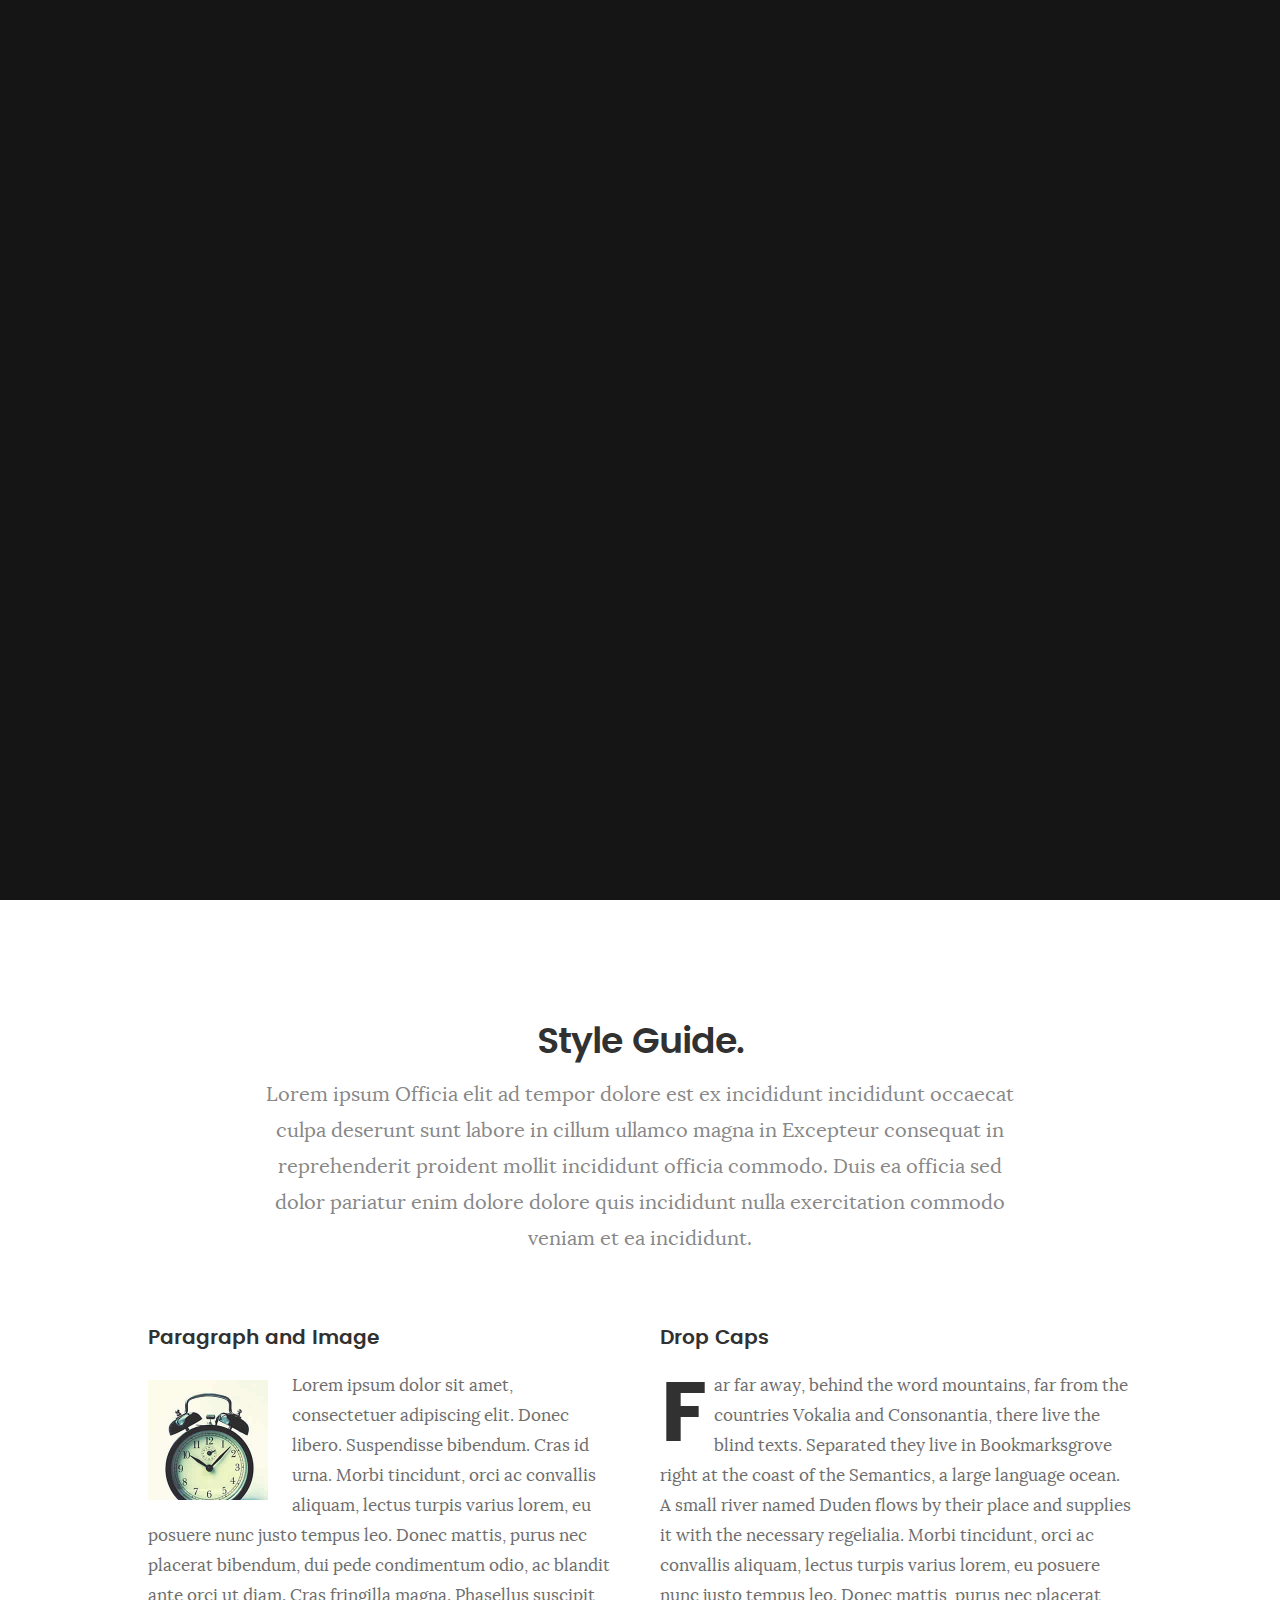
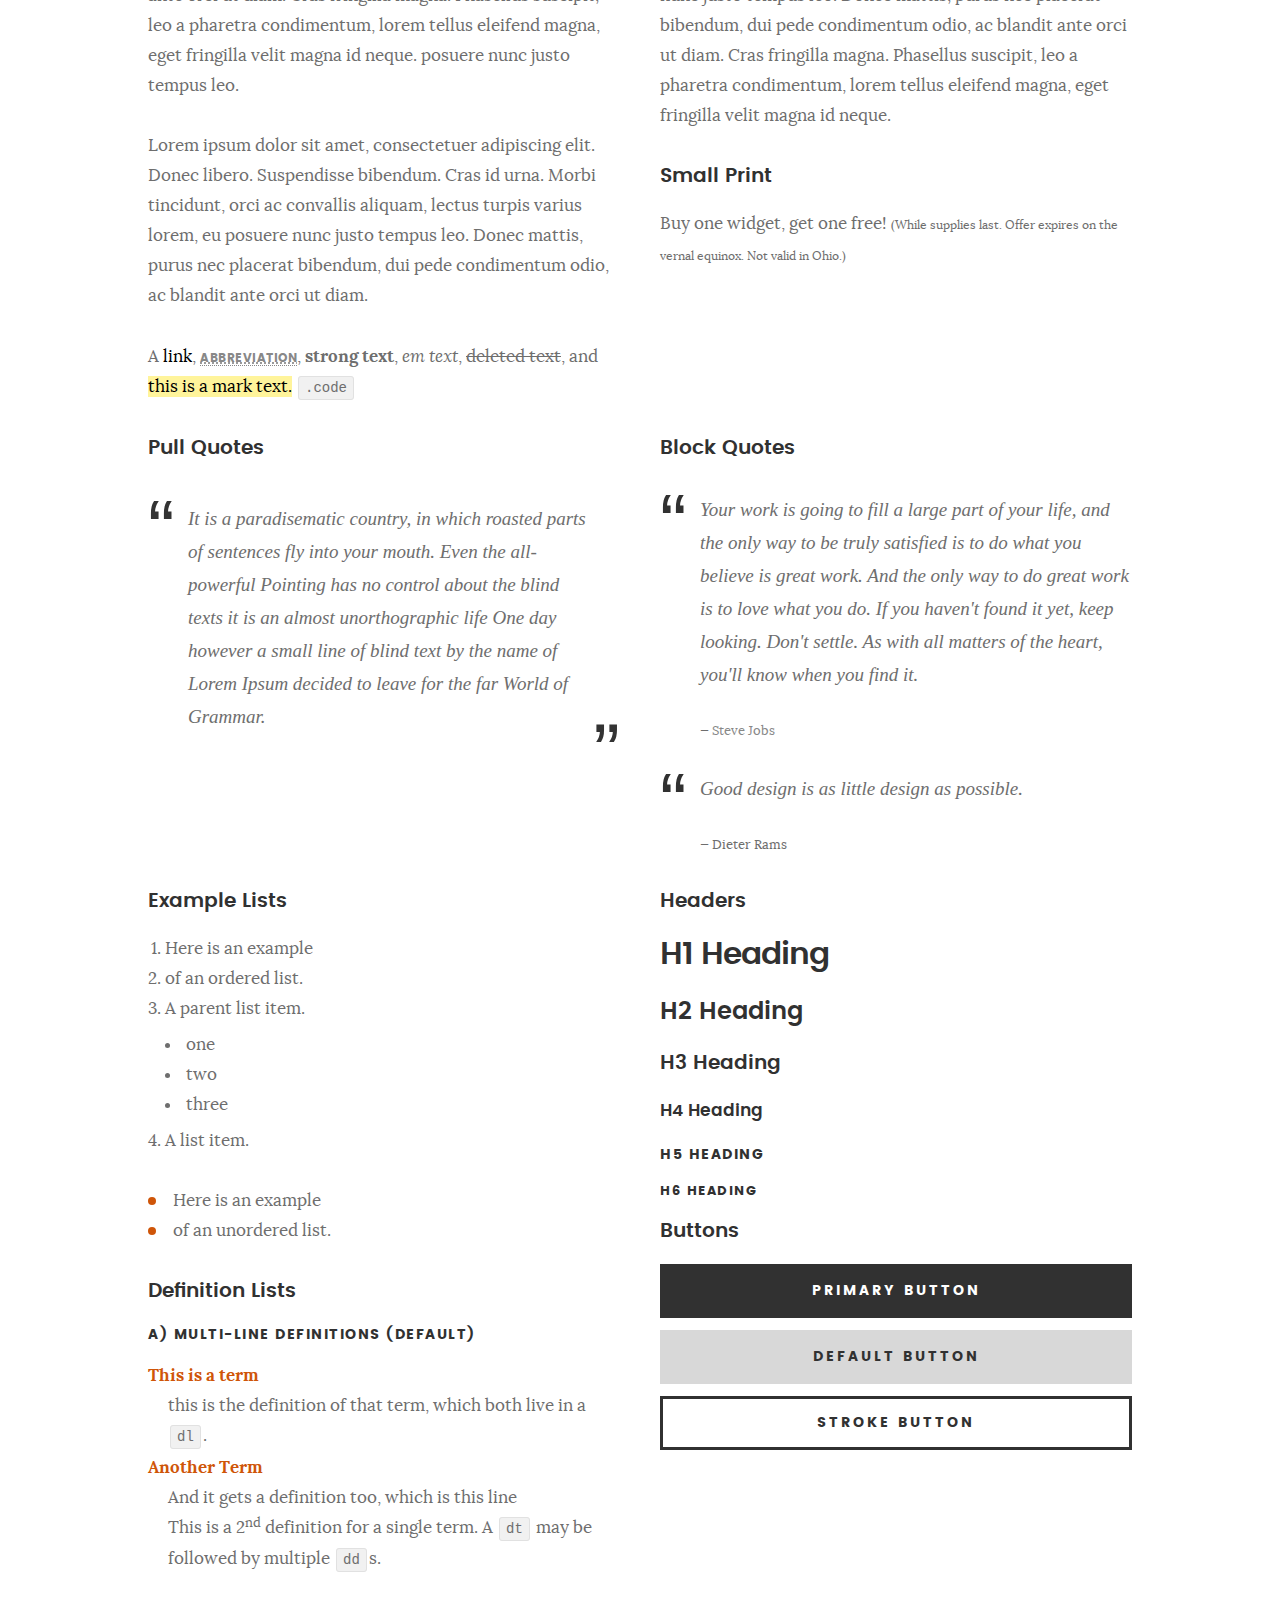
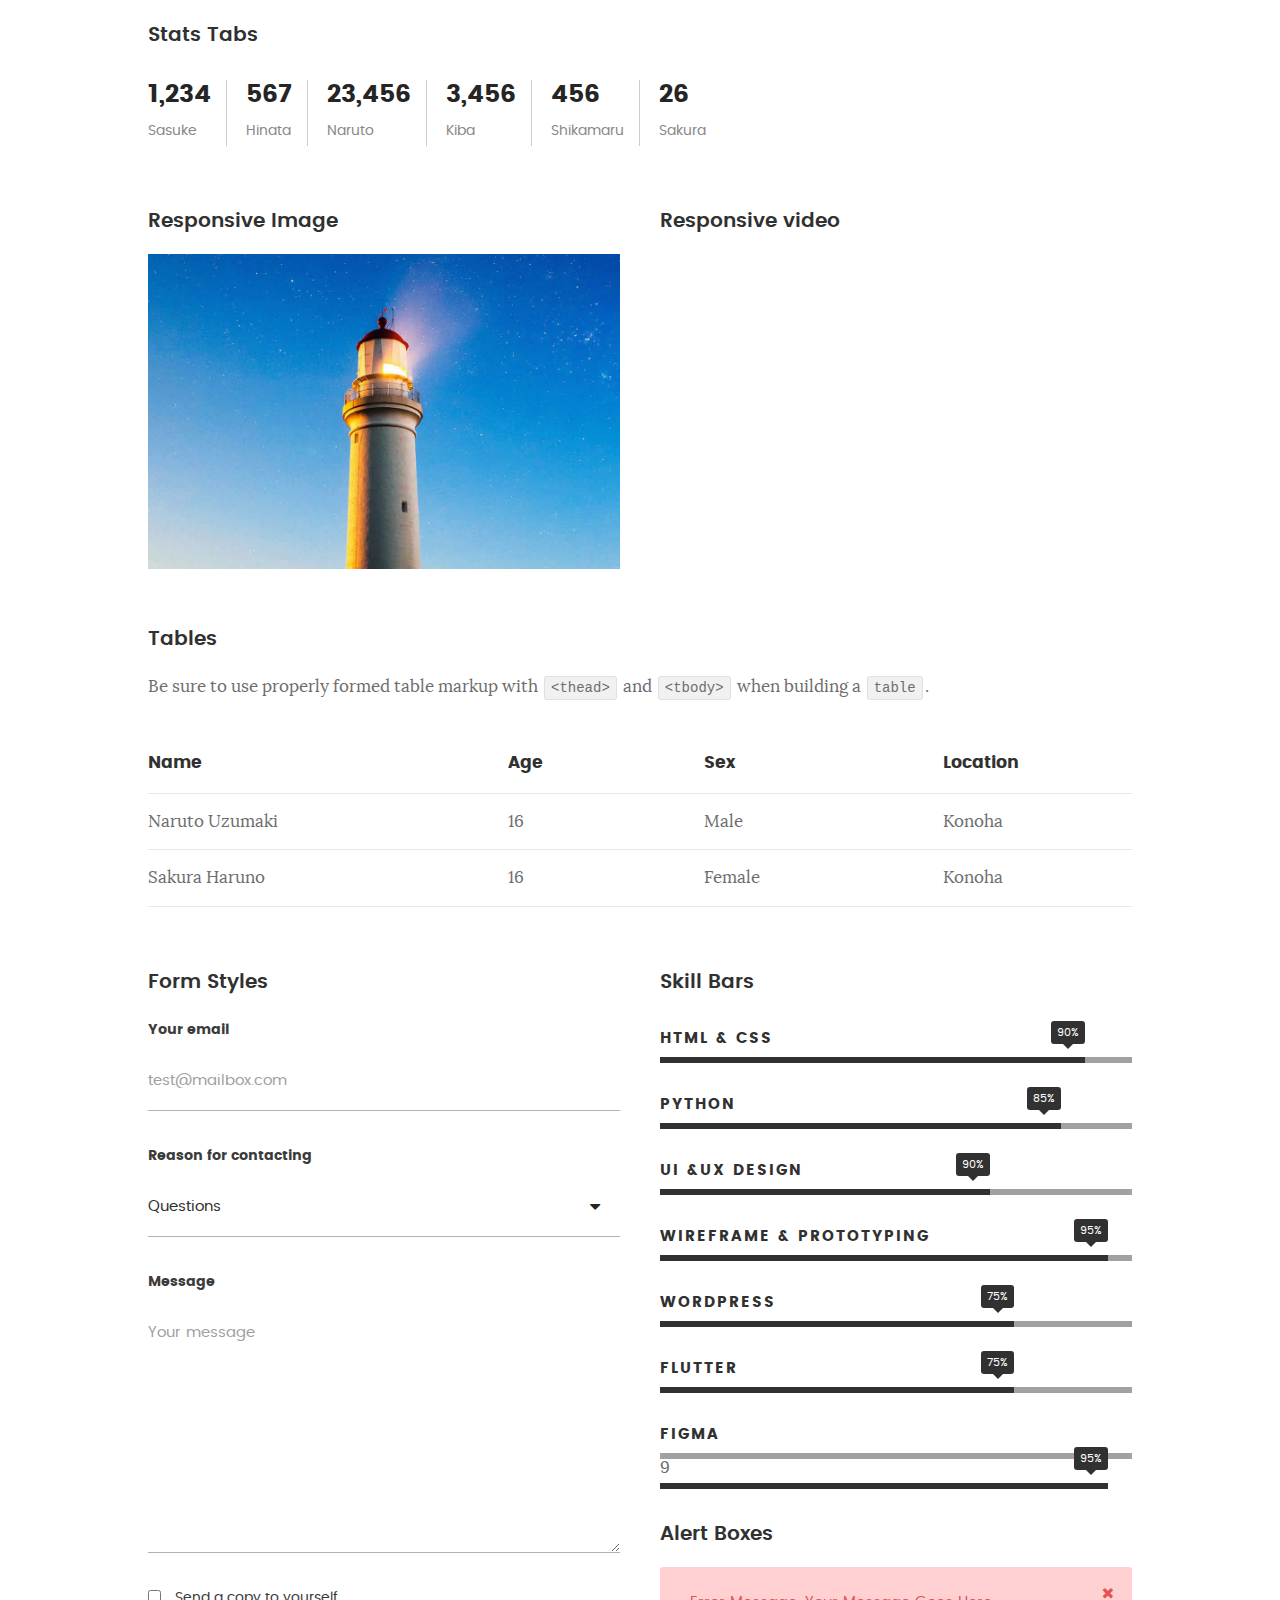
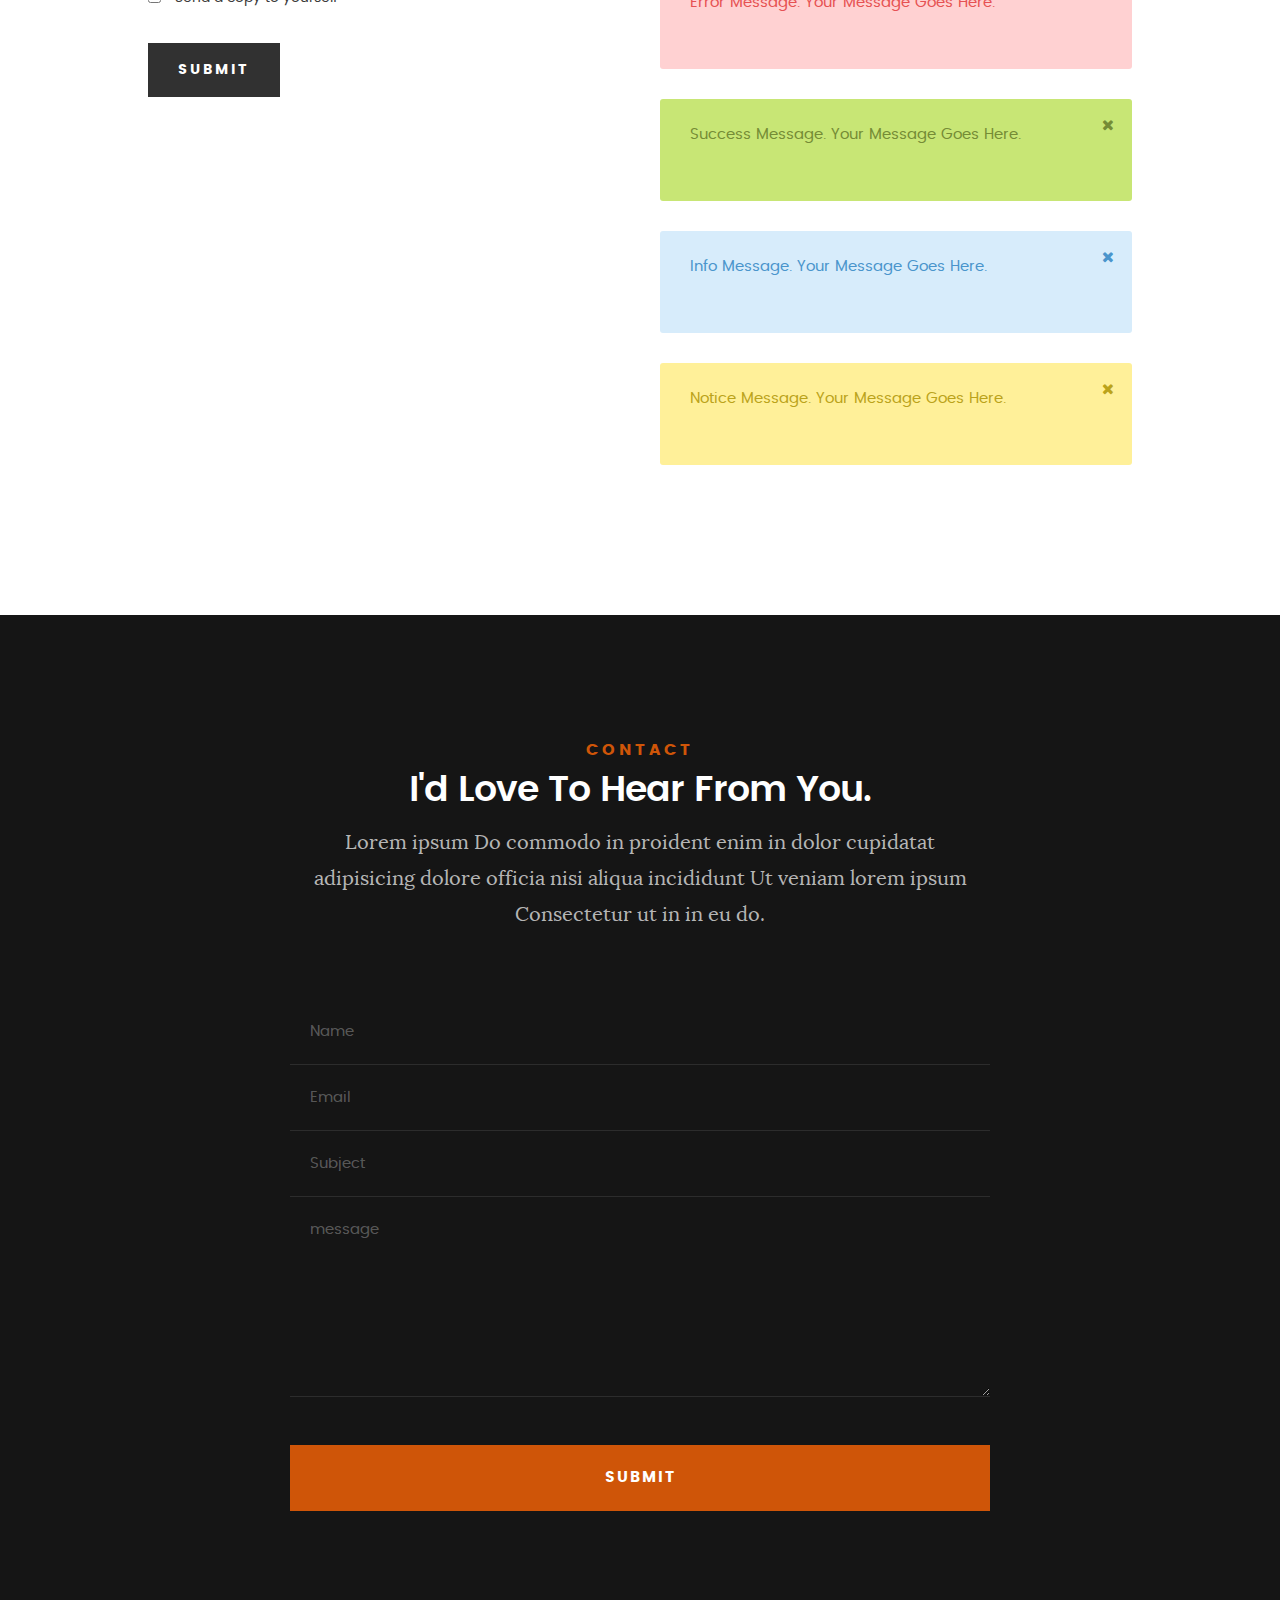
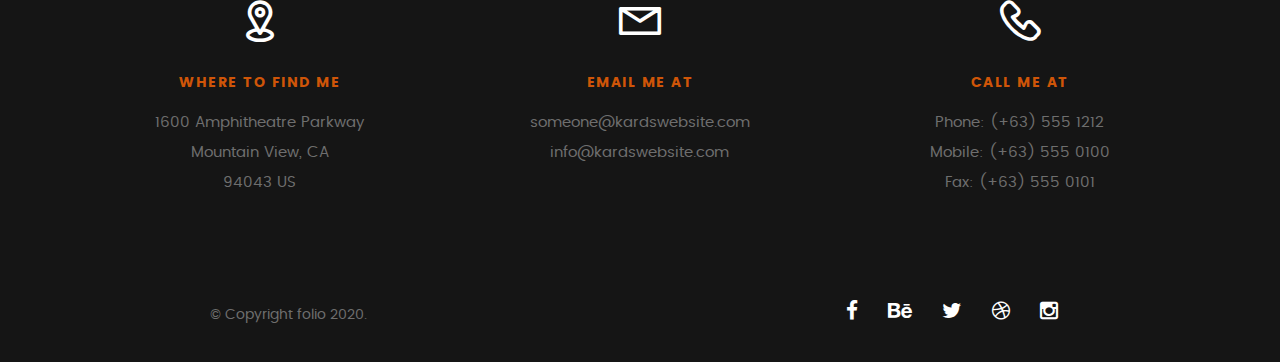
<file: My portfolio/styles.html>
<!DOCTYPE html>
<!--[if IE 8 ]><html class="no-js oldie ie8" lang="en"> <![endif]-->
<!--[if IE 9 ]><html class="no-js oldie ie9" lang="en"> <![endif]-->
<!--[if (gte IE 9)|!(IE)]><!--><html class="no-js" lang="en"> <!--<![endif]-->
<head>

   <!--- basic page needs
   ================================================== -->
   <meta charset="utf-8">
	<title>Style Demo - Kards</title>
	<meta name="description" content="">  
	<meta name="author" content="">

   <!-- mobile specific metas
   ================================================== -->
	<meta name="viewport" content="width=device-width, initial-scale=1, maximum-scale=1">

 	<!-- CSS
   ================================================== -->
   <link rel="stylesheet" href="css/base.css">  
   <link rel="stylesheet" href="css/main.css">
   <link rel="stylesheet" href="css/vendor.css">

   <style type="text/css" media="screen">

   	#styles { 
   		background: white;
   		padding-top: 12rem;
   		padding-bottom: 12rem;
   	}
   	#styles .row {
   		max-width: 1024px;
     	}
     	#styles .section-intro {
   		max-width: 800px;
     	}
      	
   </style>       

   <!-- script
   ================================================== -->
	<script src="js/modernizr.js"></script>
	<script src="js/pace.min.js"></script>

   <!-- favicons
	================================================== -->
	<link rel="icon" type="image/png" href="favicon.png">

</head>

<body id="top">

	<!-- header 
   ================================================== -->
   <header>   	
   	<div class="row">

   		<div class="top-bar">
   			<a class="menu-toggle" href="#"><span>Menu</span></a>

	   		<div class="logo">
		         <a href="index.html">KARDS</a>
		      </div>		      

		   	<nav id="main-nav-wrap">
					<ul class="main-navigation">
						<li><a href="index.html#intro" title="">Home</a></li>
						<li><a href="index.html#about" title="">About</a></li>
						<li><a href="index.html#resume" title="">Resume</a></li>
						<li><a href="index.html#portfolio" title="">Portfolio</a></li>
						<li><a href="index.html#services" title="">Services</a></li>					
						<li><a class="smoothscroll"  href="#contact" title="">Contact</a></li>	
						<li><a href="styles.html" title="">Style Demo</a></li>				
					</ul>
				</nav>    		
   		</div> <!-- /top-bar --> 
   		
   	</div> <!-- /row --> 		
   </header> <!-- /header -->

	<!-- intro section
   ================================================== -->
   <section id="intro">   

   	<div class="intro-overlay"></div>	

   	<div class="intro-content">
   		<div class="row">

   			<div class="col-twelve">

	   			<h5>Hello, World.</h5>
	   			<h1>I'm Juan Dela Cruz.</h1>

	   			<p class="intro-position">
	   				<span>Front-end Developer</span>
	   				<span>UI/UX Designer</span> 
	   			</p>

	   			<a class="button stroke smoothscroll" href="#about" title="">More About Me</a>

	   		</div>  
   			
   		</div>   		 		
   	</div> <!-- /intro-content --> 

   	<ul class="intro-social">        
         <li><a href="#"><i class="fa fa-facebook"></i></a></li>
         <li><a href="https://www.behance.net/38-harishcse"><i class="fa fa-behance"></i></a></li>
         <li><a href="#"><i class="fa fa-twitter"></i></a></li>
         <li><a href="#"><i class="fa fa-dribbble"></i></a></li>
         <li><a href="#"><i class="fa fa-instagram"></i></a></li>
      </ul> <!-- /intro-social -->      	

   </section> <!-- /intro -->


   <!-- Style Demo
   ================================================== -->
   <section id="styles">

   	<div class="row section-intro">

   		<div class="col-twelve">

   			<h1>Style Guide.</h1>

   			<p class="lead">Lorem ipsum Officia elit ad tempor dolore est ex incididunt incididunt occaecat culpa deserunt sunt labore in cillum ullamco magna in Excepteur consequat in reprehenderit proident mollit incididunt officia commodo.
   			Duis ea officia sed dolor pariatur enim dolore dolore quis incididunt nulla exercitation commodo veniam et ea incididunt.</p>   			

   		</div>

     	</div> <!-- /row -->

     	<div class="row">

     		<div class="col-six tab-full">

		      <h3>Paragraph and Image</h3>

		      <p><a href="#"><img width="120" height="120" class="pull-left" alt="sample-image" src="images/sample-image.jpg"></a>
		  		Lorem ipsum dolor sit amet, consectetuer adipiscing elit. Donec libero. Suspendisse bibendum.
		  		Cras id urna. Morbi tincidunt, orci ac convallis aliquam, lectus turpis varius lorem, eu
		  		posuere nunc justo tempus leo. Donec mattis, purus nec placerat bibendum, dui pede condimentum
		  		odio, ac blandit ante orci ut diam. Cras fringilla magna. Phasellus suscipit, leo a pharetra
		  		condimentum, lorem tellus eleifend magna, eget fringilla velit magna id neque.
		  		posuere nunc justo tempus leo. </p>

		  		<p>
		  		Lorem ipsum dolor sit amet, consectetuer adipiscing elit. Donec libero. Suspendisse bibendum.
		  		Cras id urna. Morbi tincidunt, orci ac convallis aliquam, lectus turpis varius lorem, eu
		  		posuere nunc justo tempus leo. Donec mattis, purus nec placerat bibendum, dui pede condimentum
		  		odio, ac blandit ante orci ut diam.	
 			   </p>

            <p>A <a href="#">link</a>,
  			   <abbr title="this really isn't a very good description">abbreviation</abbr>,
  			   <strong>strong text</strong>,
            <em>em text</em>,
  			   <del>deleted text</del>, and
            <mark>this is a mark text.</mark>
            <code>.code</code>
          	</p>

         </div>

         <div class="col-six tab-full">

            <h3>Drop Caps</h3>

	         <p class="drop-cap">Far far away, behind the word mountains, far from the countries Vokalia and Consonantia,
	         there live the blind texts. Separated they live in Bookmarksgrove right at the coast of the
	         Semantics, a large language ocean. A small river named Duden flows by their place and supplies it with the necessary regelialia. Morbi tincidunt, orci ac convallis aliquam, lectus turpis varius lorem, eu	posuere nunc justo tempus leo. Donec mattis, purus nec placerat bibendum, dui pede condimentum odio, ac blandit ante orci ut diam. Cras fringilla magna. Phasellus suscipit, leo a pharetra condimentum, lorem tellus eleifend magna, eget fringilla velit magna id neque.
		  		</p>

		      <h3>Small Print</h3>

		      <p>Buy one widget, get one free!
		  		<small>(While supplies last. Offer expires on the vernal equinox. Not valid in Ohio.)</small>
		  		</p>

		   </div>	         

		</div> <!-- /row -->

		<div class="row">

		  	<div class="col-six tab-full">

		      <h3>Pull Quotes</h3>

		      <aside class="pull-quote">
				   <blockquote>
					   <p>It is a paradisematic country, in which roasted parts of
		            sentences fly into your mouth. Even the all-powerful Pointing has no control about the blind
		            texts it is an almost unorthographic life One day however a small line of blind text by the name
		            of Lorem Ipsum decided to leave for the far World of Grammar.</p>
					</blockquote>
				</aside>

		   </div>

		   <div class="col-six tab-full">

		      <h3>Block Quotes</h3>

		      <blockquote cite="http://where-i-got-my-info-from.com">
				   <p>Your work is going to fill a large part of your life, and the only way to be truly satisfied is
		         to do what you believe is great work. And the only way to do great work is to love what you do.
		         If you haven't found it yet, keep looking. Don't settle. As with all matters of the heart, you'll know when you find it.
		         </p>
		
					<cite>
					   <a href="#">Steve Jobs</a>
					</cite>
			   </blockquote>

		      <blockquote>
		         <p>Good design is as little design as possible.</p>
		         <cite>Dieter Rams</cite>
		      </blockquote>

		   </div>

		</div> <!-- /row -->

		<div class="row half-bottom">

		 	<div class="col-six tab-full">

		      <h3>Example Lists</h3>

		      <ol>
				   <li>Here is an example</li>
				   <li>of an ordered list.</li>
				   <li>A parent list item.
				   	<ul>
				   		<li>one</li>
				   		<li>two</li>
				   		<li>three</li>
				   	</ul>
				   </li>
				   <li>A list item.</li>
			   </ol>

		      <ul class="disc">
				   <li>Here is an example</li>
				   <li>of an unordered list.</li>
			   </ul>	

			   <h3>Definition Lists</h3>	            

		      <h5>a) Multi-line Definitions (default)</h5>

		      <dl>
				   <dt><strong>This is a term</strong></dt>
				      <dd>this is the definition of that term, which both live in a <code>dl</code>.</dd>
				   <dt><strong>Another Term</strong></dt>
				      <dd>And it gets a definition too, which is this line</dd>
				      <dd>This is a 2<sup>nd</sup> definition for a single term. A <code>dt</code> may be followed by multiple <code>dd</code>s.</dd>
			   </dl>

		   </div>

		   <div class="col-six tab-full">		                  

		      <h3>Headers</h3>

		      <h1>H1 Heading</h1>
		      <h2>H2 Heading</h2>
		      <h3>H3 Heading</h3>
		      <h4>H4 Heading</h4>
		      <h5>H5 Heading</h5>
		      <h6>H6 Heading</h6>

		      <h3>Buttons</h3>

		    	<p>
		     		<a class="button button-primary full-width" href="#">Primary Button</a>
		     		<a class="button full-width" href="#">Default Button</a>
		     		<a class="button stroke full-width" href="#">Stroke Button</a>
		     	</p>

		   </div>

		</div> <!-- /row -->

		<div class="row">

		   <div class="col-twelve">

		    	<h3>Stats Tabs</h3>

		      <ul class="stats-tabs">
				   <li><a href="#">1,234 <em>Sasuke</em></a></li>
				   <li><a href="#">567 <em>Hinata</em></a></li>
				   <li><a href="#">23,456 <em>Naruto</em></a></li>
				   <li><a href="#">3,456 <em>Kiba</em></a></li>
				   <li><a href="#">456 <em>Shikamaru</em></a></li>
				   <li><a href="#">26 <em>Sakura</em></a></li>
				</ul>	      		

		   </div>	      	

		</div> <!-- /row -->

		<div class="row half-bottom">

      	<div class="col-six tab-full">

      		<h3>Responsive Image</h3>

      		<p><img src="images/portfolio/modals/m-lighthouse.jpg"></p>

      	</div>

      	<div class="col-six tab-full">

      		<h3>Responsive video</h3>

      		<div class="fluid-video-wrapper">
                  <iframe src="http://player.vimeo.com/video/14592941?title=0&amp;byline=0&amp;portrait=0&amp;color=F64B39" width="500" height="281" frameborder="0" webkitallowfullscreen mozallowfullscreen allowfullscreen></iframe> 
            </div>

      	</div>
      	
      </div> <!-- /row -->

      <div class="row add-bottom">

      	<div class="col-twelve">

      		<h3>Tables</h3>
      		<p>Be sure to use properly formed table markup with <code>&lt;thead&gt;</code> and <code>&lt;tbody&gt;</code> when building a <code>table</code>.</p>

      		<div class="table-responsive">

      			<table>
					  <thead>
					    <tr>
					      <th>Name</th>
					      <th>Age</th>
					      <th>Sex</th>
					      <th>Location</th>					    
					    </tr>
					  </thead>
					  <tbody>
					    <tr>
					      <td>Naruto Uzumaki</td>
					      <td>16</td>
					      <td>Male</td>
					      <td>Konoha</td>					    
					    </tr>
					    <tr>
					      <td>Sakura Haruno</td>
					      <td>16</td>
					      <td>Female</td>
					      <td>Konoha</td>			    
					    </tr>
					  </tbody>
					</table>

      		</div>     		

      	</div>
      	
      </div> <!--row -->

      <div class="row">

		   <div class="col-six tab-full">

		      <h3>Form Styles</h3>

		         <form>
			        	<div>
			         	<label for="sampleInput">Your email</label>
			         	<input class="full-width" type="email" placeholder="test@mailbox.com" id="sampleInput">
			         </div>
			         <div>
			         	<label for="sampleRecipientInput">Reason for contacting</label>
			         	<div class="ss-custom-select">
			         		<select class="full-width" id="sampleRecipientInput">
				           		<option value="Option 1">Questions</option>
				           		<option value="Option 2">Report</option>
				           		<option value="Option 3">Others</option>
				         	</select>
			         	</div>			         	
			         </div>
			       
			       	<label for="exampleMessage">Message</label>
			       	<textarea class="full-width" placeholder="Your message" id="exampleMessage"></textarea>

			        	<label class="add-bottom">
			           	<input type="checkbox">			            
			           	<span class="label-text">Send a copy to yourself</span>
			        	</label>
			       
			        	<input class="button-primary" type="submit" value="Submit">

			      </form>	            

		      </div>

		      <div class="col-six tab-full">

		      		<h3>Skill Bars</h3>

		      		<ul class="skill-bars">
						   <li>
						   	<div class="progress percent90"><span>90%</span></div>
						   	<strong>HTML & CSS</strong>
						   </li>
						   <li>
						   	<div class="progress percent85"><span>85%</span></div>
						   	<strong>Python</strong>
						   </li>
						   <li>
						   	<div class="progress percent70"><span>90%</span></div>
						   	<strong>UI &UX Design</strong>
						   </li>
						   <li>
						   	<div class="progress percent95"><span>95%</span></div>
						   	<strong>WireFrame & Prototyping</strong>
						   </li>
						   <li>

							<div class="progress percent75"><span>75%</span></div>
							<strong>Wordpress</strong>
						</li>
						<li>
	 
						 <div class="progress percent75"><span>75%</span></div>
						 <strong>Flutter</strong>
					 </li>
					 <li>
	 9
						 <div class="progress percent95"><span>95%</span></div>
						 <strong>Figma</strong>
					 </li>
		      
						</ul> <!-- /skill-bars -->

			        
			        <h3>Alert Boxes</h3> 
			        
			        <div class="alert-box ss-error hideit">
				        <p>Error Message. Your Message Goes Here.</p>
				        <i class="fa fa-times close"></i>
			        </div><!-- /error -->
			        
			        <div class="alert-box ss-success hideit">
				        <p>Success Message. Your Message Goes Here.</p>
				        <i class="fa fa-times close"></i>
			        </div><!-- /success -->
			        
			        <div class="alert-box ss-info hideit">
				         <p>Info Message. Your Message Goes Here.</p>
				        <i class="fa fa-times close"></i>
			        </div><!-- /info -->
			        
			        <div class="alert-box ss-notice hideit">
				        <p>Notice Message. Your Message Goes Here.</p>
				        <i class="fa fa-times close"></i>
			        </div><!-- /notice -->
			        
			  </div>	         

		</div> <!-- /row -->
		   	
   </section> <!--styles -->	

	
   <!-- contact
   ================================================== -->
	<section id="contact">

		<div class="row section-intro">
   		<div class="col-twelve">

   			<h5>Contact</h5>
   			<h1>I'd Love To Hear From You.</h1>

   			<p class="lead">Lorem ipsum Do commodo in proident enim in dolor cupidatat adipisicing dolore officia nisi aliqua incididunt Ut veniam lorem ipsum Consectetur ut in in eu do.</p>

   		</div> 
   	</div> <!-- /section-intro -->

   	<div class="row contact-form">

   		<div class="col-twelve">

            <!-- form -->
            <form name="contactForm" id="contactForm" method="post" action="">
      			<fieldset>

                  <div class="form-field">
 						   <input name="contactName" type="text" id="contactName" placeholder="Name" value="" minlength="2" required="">
                  </div>
                  <div class="form-field">
	      			   <input name="contactEmail" type="email" id="contactEmail" placeholder="Email" value="" required="">
	               </div>
                  <div class="form-field">
	     				   <input name="contactSubject" type="text" id="contactSubject" placeholder="Subject" value="">
	               </div>                       
                  <div class="form-field">
	                 	<textarea name="contactMessage" id="contactMessage" placeholder="message" rows="10" cols="50" required=""></textarea>
	               </div>                      
                 <div class="form-field">
                     <button class="submitform">Submit</button>
                     <div id="submit-loader">
                        <div class="text-loader">Sending...</div>                             
       				      <div class="s-loader">
								  	<div class="bounce1"></div>
								  	<div class="bounce2"></div>
								  	<div class="bounce3"></div>
								</div>
							</div>
                  </div>

      			</fieldset>
      		</form> <!-- Form End -->

            <!-- contact-warning -->
            <div id="message-warning"></div>            
            <!-- contact-success -->
      		<div id="message-success">
               <i class="fa fa-check"></i>Your message was sent, thank you!<br>
      		</div>

         </div> <!-- /col-twelve -->
   		
   	</div> <!-- /contact-form -->

   	<div class="row contact-info">

   		<div class="col-four tab-full">

   			<div class="icon">
   				<i class="icon-pin"></i>
   			</div>

   			<h5>Where to find me</h5>

   			<p>
            1600 Amphitheatre Parkway<br>
            Mountain View, CA<br>
            94043 US
            </p>

   		</div>

   		<div class="col-four tab-full collapse">

   			<div class="icon">
   				<i class="icon-mail"></i>
   			</div>

   			<h5>Email Me At</h5>

   			<p>someone@kardswebsite.com<br>
			   	info@kardswebsite.com			     
			   </p>

   		</div>

   		<div class="col-four tab-full">

   			<div class="icon">
   				<i class="icon-phone"></i>
   			</div>

   			<h5>Call Me At</h5>

   			<p>Phone: (+63) 555 1212<br>
			   	Mobile: (+63) 555 0100<br>
			     	Fax: (+63) 555 0101
			   </p>

   		</div>
   		
   	</div> <!-- /contact-info -->
		
	</section> <!-- /contact -->


   <!-- footer
   ================================================== -->

   <footer>
     	<div class="row">

     		<div class="col-six tab-full pull-right social">

     			<ul class="footer-social">        
			      <li><a href="#"><i class="fa fa-facebook"></i></a></li>
			      <li><a href="#"><i class="fa fa-behance"></i></a></li>
			      <li><a href="#"><i class="fa fa-twitter"></i></a></li>
			      <li><a href="#"><i class="fa fa-dribbble"></i></a></li>
			      <li><a href="#"><i class="fa fa-instagram"></i></a></li>
			   </ul> 
	      		
	      </div>

      	<div class="col-six tab-full">
	      	<div class="copyright">
		        	<span>© Copyright folio 2020.</span> 	         	
		         </div>		                  
	      	</div>

	      	<div id="go-top">
		         <a class="smoothscroll" title="Back to Top" href="#top"><i class="fa fa-long-arrow-up"></i></a>
		      </div>

      	</div> <!-- /row -->     	
   </footer>    

   <div id="preloader"> 
    	<div id="loader"></div>
   </div> 

   <!-- Java Script
   ================================================== --> 
   <script src="js/jquery-2.1.3.min.js"></script>
   <script src="js/plugins.js"></script>
   <script src="js/main.js"></script>

</body>

</html>
</file>
<file: My portfolio/css/base.css>
/**
 * =================================================================== 
 *
 *  Kards v1.0 Base Stylesheet
 *  url: styleshout.com
 *  03-01-2016
 *  ------------------------------------------------------------------
 *  TOC:
 *  01. reset
 *  02. basic/base setup styles
 *  03. grid
 *  04. MISC
 *
 * =================================================================== 
 */

/** 
 * ===================================================================
 * 01. reset - normalize.css v3.0.2 | MIT License | git.io/normalize
 *
 * ------------------------------------------------------------------- 
 */
html {
	font-family: sans-serif;
	-ms-text-size-adjust: 100%;
	-webkit-text-size-adjust: 100%;
}

body {
	margin: 0;
}

article,
aside,
details,
figcaption,
figure,
footer,
header,
hgroup,
main,
menu,
nav,
section,
summary {
	display: block;
}

audio,
canvas,
progress,
video {
	display: inline-block;
	vertical-align: baseline;
}

audio:not([controls]) {
	display: none;
	height: 0;
}

[hidden],
template {
	display: none;
}

a {
	background: transparent;
}

a:active,
a:hover {
	outline: 0;
}

abbr[title] {
	border-bottom: 1px dotted;
}

b,
strong {
	font-weight: bold;
}

dfn {
	font-style: italic;
}

h1 {
	font-size: 2em;
	margin: 0.67em 0;
}

mark {
	background: #ff0;
	color: #000;
}

small {
	font-size: 80%;
}

sub,
sup {
	font-size: 75%;
	line-height: 0;
	position: relative;
	vertical-align: baseline;
}

sup {
	top: -0.5em;
}

sub {
	bottom: -0.25em;
}

img {
	border: 0;
}

svg:not(:root) {
	overflow: hidden;
}

figure {
	margin: 1em 40px;
}

hr {
	-moz-box-sizing: content-box;
	box-sizing: content-box;
	height: 0;
}

pre {
	overflow: auto;
}

code,
kbd,
pre,
samp {
	font-family: monospace, monospace;
	font-size: 1em;
}

button,
input,
optgroup,
select,
textarea {
	color: inherit;
	font: inherit;
	margin: 0;
}

button {
	overflow: visible;
}

button,
select {
	text-transform: none;
}

button,
html input[type="button"],
input[type="reset"],
input[type="submit"] {
	-webkit-appearance: button;
	cursor: pointer;
}

button[disabled],
html input[disabled] {
	cursor: default;
}

button::-moz-focus-inner,
input::-moz-focus-inner {
	border: 0;
	padding: 0;
}

input {
	line-height: normal;
}

input[type="checkbox"],
input[type="radio"] {
	box-sizing: border-box;
	padding: 0;
}

input[type="number"]::-webkit-inner-spin-button,
input[type="number"]::-webkit-outer-spin-button {
	height: auto;
}

input[type="search"] {
	-webkit-appearance: textfield;
	-moz-box-sizing: content-box;
	-webkit-box-sizing: content-box;
	box-sizing: content-box;
}

input[type="search"]::-webkit-search-cancel-button,
input[type="search"]::-webkit-search-decoration {
	-webkit-appearance: none;
}

fieldset {
	border: 1px solid #c0c0c0;
	margin: 0 2px;
	padding: 0.35em 0.625em 0.75em;
}

legend {
	border: 0;
	padding: 0;
}

textarea {
	overflow: auto;
}

optgroup {
	font-weight: bold;
}

table {
	border-collapse: collapse;
	border-spacing: 0;
}

td,
th {
	padding: 0;
}

/** 
 * ===================================================================
 * 02. basic/base setup styles - (_basic.scss)
 *
 * ------------------------------------------------------------------- 
 */
html {
	font-size: 62.5%;
	box-sizing: border-box;
}

*,
*::before,
*::after {
	box-sizing: inherit;
}

body {
	font-weight: normal;
	line-height: 1;
	text-rendering: optimizeLegibility;
	word-wrap: break-word;
	-webkit-overflow-scrolling: touch;
	-webkit-text-size-adjust: none;
}

body,
input,
button {
	-moz-osx-font-smoothing: grayscale;
	-webkit-font-smoothing: antialiased;
}

/**
 * Media - (_basic.scss)
 * ------------------------------------------------------------------- 
 */
img,
video {
	max-width: 100%;
	height: auto;
}

/**
 * Typography resets - (_basic.scss)
 * ------------------------------------------------------------------- 
 */
div,
dl,
dt,
dd,
ul,
ol,
li,
h1,
h2,
h3,
h4,
h5,
h6,
pre,
form,
p,
blockquote,
th,
td {
	margin: 0;
	padding: 0;
}

h1,
h2,
h3,
h4,
h5,
h6 {
	-webkit-font-variant-ligatures: common-ligatures;
	-moz-font-variant-ligatures: common-ligatures;
	font-variant-ligatures: common-ligatures;
	text-rendering: optimizeLegibility;
}

em,
i {
	font-style: italic;
	line-height: inherit;
}

strong,
b {
	font-weight: bold;
	line-height: inherit;
}

small {
	font-size: 60%;
	line-height: inherit;
}

ol,
ul {
	list-style: none;
}

li {
	display: block;
}

/**
 * links - (_basic.scss)
 * ------------------------------------------------------------------- 
 */
a {
	text-decoration: none;
	line-height: inherit;
}

a img {
	border: none;
}

/**
 * inputs - (_basic.scss)
 * ------------------------------------------------------------------- 
 */
fieldset {
	margin: 0;
	padding: 0;
}

input[type="email"],
input[type="number"],
input[type="search"],
input[type="text"],
input[type="tel"],
input[type="url"],
input[type="password"],
textarea {
	-webkit-appearance: none;
	-moz-appearance: none;
	-ms-appearance: none;
	-o-appearance: none;
	appearance: none;
}

/** 
 * ===================================================================
 * 03. grid - (_grid.scss)
 *
 * ------------------------------------------------------------------- 
 */
.row {
	width: 94%;
	max-width: 1140px;
	margin: 0 auto;
}

.row:before,
.row:after {
	content: "";
	display: table;
}

.row:after {
	clear: both;
}

.row .row {
	width: auto;
	max-width: none;
	margin-left: -20px;
	margin-right: -20px;
}

[class*="col-"],
.bgrid {
	float: left;
}

[class*="col-"] + [class*="col-"].end {
	float: right;
}

[class*="col-"] {
	padding: 0 20px;
}

.col-one {
	width: 8.33333%;
}

.col-two,
.col-1-6 {
	width: 16.66667%;
}

.col-three,
.col-1-4 {
	width: 25%;
}

.col-four,
.col-1-3 {
	width: 33.33333%;
}

.col-five {
	width: 41.66667%;
}

.col-six,
.col-1-2 {
	width: 50%;
}

.col-seven {
	width: 58.33333%;
}

.col-eight,
.col-2-3 {
	width: 66.66667%;
}

.col-nine,
.col-3-4 {
	width: 75%;
}

.col-ten,
.col-5-6 {
	width: 83.33333%;
}

.col-eleven {
	width: 91.66667%;
}

.col-twelve,
.col-full {
	width: 100%;
}

/**
 * small screens - (_grid.scss)
 * --------------------------------------------------------------- 
 */
@media screen and (max-width:1024px) {
	.row .row {
		margin-left: -18px;
		margin-right: -18px;
	}

	[class*="col-"] {
		padding: 0 18px;
	}

}

/**
 * tablets - (_grid.scss)
 * --------------------------------------------------------------- 
 */
@media screen and (max-width:768px) {
	.row {
		width: auto;
		padding-left: 30px;
		padding-right: 30px;
	}

	.row .row {
		padding-left: 0;
		padding-right: 0;
		margin-left: -15px;
		margin-right: -15px;
	}

	[class*="col-"] {
		padding: 0 15px;
	}

	.tab-1-4 {
		width: 25%;
	}

	.tab-1-3 {
		width: 33.33333%;
	}

	.tab-1-2 {
		width: 50%;
	}

	.tab-2-3 {
		width: 66.66667%;
	}

	.tab-3-4 {
		width: 75%;
	}

	.tab-full {
		width: 100%;
	}

}

/**
 * large mobile devices - (_grid.scss)
 * --------------------------------------------------------------- 
 */
@media screen and (max-width:600px) {
	.row {
		padding-left: 25px;
		padding-right: 25px;
	}

	.row .row {
		margin-left: -10px;
		margin-right: -10px;
	}

	[class*="col-"] {
		padding: 0 10px;
	}

	.mob-1-4 {
		width: 25%;
	}

	.mob-1-2 {
		width: 50%;
	}

	.mob-3-4 {
		width: 75%;
	}

	.mob-full {
		width: 100%;
	}

}

/**
 * small mobile devices - (_grid.scss)
 * --------------------------------------------------------------- 
 */
@media screen and (max-width:400px) {
	.row .row {
		padding-left: 0;
		padding-right: 0;
		margin-left: 0;
		margin-right: 0;
	}

	[class*="col-"] {
		width: 100% !important;
		float: none !important;
		clear: both !important;
		margin-left: 0;
		margin-right: 0;
		padding: 0;
	}

	[class*="col-"] + [class*="col-"].end {
		float: none;
	}

}

/** 
 * ===================================================================
 * block grids - (_grid.scss)
 *
 * ------------------------------------------------------------------- 
 */
[class*="block-"]:before,
[class*="block-"]:after {
	content: "";
	display: table;
}

[class*="block-"]:after {
	clear: both;
}

.block-1-6 .bgrid {
	width: 16.66667%;
}

.block-1-4 .bgrid {
	width: 25%;
}

.block-1-3 .bgrid {
	width: 33.33333%;
}

.block-1-2 .bgrid {
	width: 50%;
}

/**
 * Clearing for block grid columns. Allow columns with 
 * different heights to align properly.
 */
.block-1-6 .bgrid:nth-child(6n+1),
.block-1-4 .bgrid:nth-child(4n+1),
.block-1-3 .bgrid:nth-child(3n+1),
.block-1-2 .bgrid:nth-child(2n+1) {
	clear: both;
}

/**
 * small screens - (_grid.scss)
 * --------------------------------------------------------------- 
 */
@media screen and (max-width:1024px) {
	.block-s-1-6 .bgrid {
		width: 16.66667%;
	}

	.block-s-1-4 .bgrid {
		width: 25%;
	}

	.block-s-1-3 .bgrid {
		width: 33.33333%;
	}

	.block-s-1-2 .bgrid {
		width: 50%;
	}

	.block-s-full .bgrid {
		width: 100%;
		clear: both;
	}

	[class*="block-s-"] .bgrid:nth-child(n) {
		clear: none;
	}

	.block-s-1-6 .bgrid:nth-child(6n+1),
	.block-s-1-4 .bgrid:nth-child(4n+1),
	.block-s-1-3 .bgrid:nth-child(3n+1),
	.block-s-1-2 .bgrid:nth-child(2n+1) {
		clear: both;
	}

}

/**
 * tablets - (_grid.scss)
 * --------------------------------------------------------------- 
 */
@media screen and (max-width:768px) {
	.block-tab-1-6 .bgrid {
		width: 16.66667%;
	}

	.block-tab-1-4 .bgrid {
		width: 25%;
	}

	.block-tab-1-3 .bgrid {
		width: 33.33333%;
	}

	.block-tab-1-2 .bgrid {
		width: 50%;
	}

	.block-tab-full .bgrid {
		width: 100%;
		clear: both;
	}

	[class*="block-tab-"] .bgrid:nth-child(n) {
		clear: none;
	}

	.block-tab-1-6 .bgrid:nth-child(6n+1),
	.block-tab-1-4 .bgrid:nth-child(4n+1),
	.block-tab-1-3 .bgrid:nth-child(3n+1),
	.block-tab-1-2 .bgrid:nth-child(2n+1) {
		clear: both;
	}

}

/**
 * large mobile devices - (_grid.scss)
 * --------------------------------------------------------------- 
 */
@media screen and (max-width:600px) {
	.block-mob-1-6 .bgrid {
		width: 16.66667%;
	}

	.block-mob-1-4 .bgrid {
		width: 25%;
	}

	.block-mob-1-3 .bgrid {
		width: 33.33333%;
	}

	.block-mob-1-2 .bgrid {
		width: 50%;
	}

	.block-mob-full .bgrid {
		width: 100%;
		clear: both;
	}

	[class*="block-mob-"] .bgrid:nth-child(n) {
		clear: none;
	}

	.block-mob-1-6 .bgrid:nth-child(6n+1),
	.block-mob-1-4 .bgrid:nth-child(4n+1),
	.block-mob-1-3 .bgrid:nth-child(3n+1),
	.block-mob-1-2 .bgrid:nth-child(2n+1) {
		clear: both;
	}

}

/**
 * stack on small mobile devices - (_grid.scss)
 * --------------------------------------------------------------- 
 */
@media screen and (max-width:400px) {
	.stack .bgrid {
		width: 100% !important;
		float: none !important;
		clear: both !important;
		margin-left: 0;
		margin-right: 0;
	}

}

/** 
 * ===================================================================
 * 04. MISC  - (_grid.scss)
 *
 * ------------------------------------------------------------------- 
 */

/**
 * Clearing - (http://nicolasgallagher.com/micro-clearfix-hack/
 */
.group:before,
.group:after {
	content: "";
	display: table;
}

.group:after {
	clear: both;
}

/**
 * Misc Helper Styles 
 */
.hide {
	display: none;
}

.invisible {
	visibility: hidden;
}

.antialiased {
	-webkit-font-smoothing: antialiased;
	-moz-osx-font-smoothing: grayscale;
}

.remove-bottom {
	margin-bottom: 0;
}

.half-bottom {
	margin-bottom: 1.5rem !important;
}

.add-bottom {
	margin-bottom: 3rem !important;
}

.no-border {
	border: none;
}

.full-width {
	width: 100%;
}

.text-center {
	text-align: center;
}

.text-left {
	text-align: left;
}

.text-right {
	text-align: right;
}

.pull-left {
	float: left;
}

.pull-right {
	float: right;
}

.align-center {
	margin-left: auto;
	margin-right: auto;
	text-align: center;
}

/*# sourceMappingURL=base.css.map */
</file>
<file: My portfolio/css/main.css>
/**
 * =================================================================== 
 *
 *  Kards v1.0 Main Stylesheet
 *  url: styleshout.com
 *  03-01-2016
 *  ------------------------------------------------------------------
 *  TOC:
 *  01. webfonts and iconfonts
 *  02. base style overrides
 *  03. typography & general theme styles
 *  04. preloader
 *  05. forms
 *  06. buttons 
 *  07. other components
 *  08. common styles
 *  09. header styles
 *  10. intro
 *  11. about
 *  12. resume
 *  13. portfolio
 *  14. call-to-action section
 *  15. services
 *  16. stats
 *  17. contact
 *  18. footer
 *
 * =================================================================== 
 */


/** 
 * ===================================================================
 * 01. webfonts and iconfonts - (_document-setup.scss)
 *
 * ------------------------------------------------------------------- 
 */
@import url("fonts.css");
@import url("font-awesome/css/font-awesome.min.css");
@import url("micons/micons.css");


/** 
 * ===================================================================
 * 02. base style overrides - (_document-setup.scss)
 *
 * ------------------------------------------------------------------- 
 */
html {
	font-size: 10px;
}

@media only screen and (max-width:1024px) {
	html {
		font-size: 9.411764705882353px;
	}
}
@media only screen and (max-width:768px) {
	html {
		font-size: 10px;
	}
}
@media only screen and (max-width:400px) {
	html {
		font-size: 9.411764705882353px;
	}
}

html, body {
	height: 100%;
}
body {
	background: #151515;
	font-family: "lora-regular", serif;
	font-size: 1.7rem;
	line-height: 3rem;
	color: #6e6e6e;
}

/**
 * links - (_document-setup.scss)
 * -------------------------------------------------------------------
 */
a, a:visited {
	color: #000000;
	-moz-transition: all 0.3s ease-in-out;
	-o-transition: all 0.3s ease-in-out;
	-webkit-transition: all 0.3s ease-in-out;
	-ms-transition: all 0.3s ease-in-out;
	transition: all 0.3s ease-in-out;
}
a:hover, a:focus, a:active {
	color: #cf5508;
	outline: 0;
}

/** 
 * ===================================================================
 * 03. typography & general theme styles - (_document-setup.scss)
 *
 * ------------------------------------------------------------------- 
 */
h1, h2, h3, h4, h5, h6, .h01, .h02, .h03, .h04, .h05, .h06 {
	font-family: "poppins-semibold", sans-serif;
	color: #313131;
	font-style: normal;
	text-rendering: optimizeLegibility;
	margin-bottom: 2.1rem;
}
h3, .h03, h4, .h04 {
	margin-bottom: 1.8rem;
}
h5, .h05, h6, .h06 {
	font-family: "poppins-bold";
	margin-bottom: 1.2rem;
}
h1, .h01 {
	font-size: 3.1rem;
	line-height: 1.355;
	letter-spacing: -.1rem;
}
@media only screen and (max-width:600px) {
	h1, .h01 {
		font-size: 2.6rem;
		letter-spacing: -.07rem;
	}
}
h2, .h02 {
	font-size: 2.4rem;
	line-height: 1.25;
}
h3, .h03 {
	font-size: 2rem;
	line-height: 1.5;
}
h4, .h04 {
	font-size: 1.7rem;
	line-height: 1.765;
}
h5, .h05 {
	font-size: 1.4rem;
	line-height: 1.714;
	text-transform: uppercase;
	letter-spacing: .15rem;
}
h6, .h06 {
	font-size: 1.3rem;
	line-height: 1.846;
	text-transform: uppercase;
	letter-spacing: .15rem;
}
p img {
	margin: 0;
}
p.lead {
	font-family: "lora-regular", serif;
	font-size: 2rem;
	line-height: 1.8;
	color: #888888;
}
@media only screen and (max-width:768px) {
	p.lead {
		font-size: 1.7rem;
	}
}
em, i, strong, b {
	font-size: 1.7rem;
	line-height: 3rem;
	font-style: normal;
	font-weight: normal;
}
em, i {
	font-family: "lora-italic", serif;
}
strong, b {
	font-family: "lora-bold", serif;
}
small {
	font-size: 1.2rem;
	line-height: inherit;
}
blockquote {
	margin: 3rem 0;
	padding-left: 4rem;
	position: relative;
}
blockquote:before {
	content: "\201C";
	font-size: 8rem;
	line-height: 0px;
	margin: 0;
	color: #313131;
	font-family: arial, sans-serif;
	position: absolute;
	top: 3rem;
	left: 0;
}
blockquote p {
	font-family: georgia, serif;
	font-style: italic;
	padding: 0;
	font-size: 1.9rem;
	line-height: 1.737;
}
blockquote cite {
	display: block;
	font-size: 1.3rem;
	font-style: normal;
	line-height: 1.616;
}
blockquote cite:before {
	content: "\2014 \0020";
}
blockquote cite a, blockquote cite a:visited {
	color: #888888;
	border: none;
}
abbr {
	font-family: "poppins-bold", serif;
	font-variant: small-caps;
	text-transform: lowercase;
	letter-spacing: .05rem;
	color: #888888;
}
var, kbd, samp, code, pre {
	font-family: Consolas, "Andale Mono", Courier, "Courier New", monospace;
}
pre {
	padding: 2.4rem 3rem 3rem;
	background: #F1F1F1;
}
code {
	font-size: 1.4rem;
	margin: 0 .2rem;
	padding: .3rem .6rem;
	white-space: nowrap;
	background: #F1F1F1;
	border: 1px solid #E1E1E1;
	border-radius: 3px;
}
pre > code {
	display: block;
	white-space: pre;
	line-height: 2;
	padding: 0;
	margin: 0;
}
pre.prettyprint > code {
	border: none;
}
del {
	text-decoration: line-through;
}
abbr[title], dfn[title] {
	border-bottom: 1px dotted;
	cursor: help;
}
mark {
	background: #FFF49B;
	color: #000;
}
hr {
	border: solid #d2d2d2;
	border-width: 1px 0 0;
	clear: both;
	margin: 2.4rem 0 1.5rem;
	height: 0;
}

/**
 * Lists - (_document-setup.scss)  
 * -------------------------------------------------------------------
 */
ol {
	list-style: decimal;
}
ul {
	list-style: disc;
}
li {
	display: list-item;
}
ol, ul {
	margin-left: 1.7rem;
}
ul li {
	padding-left: .4rem;
}
ul ul, ul ol, ol ol, ol ul {
	margin: .6rem 0 .6rem 1.7rem;
}
ul.disc li {
	display: list-item;
	list-style: none;
	padding: 0 0 0 .8rem;
	position: relative;
}
ul.disc li::before {
	content: "";
	display: inline-block;
	width: 8px;
	height: 8px;
	border-radius: 50%;
	background: #cf5508;
	position: absolute;
	left: -17px;
	top: 11px;
	vertical-align: middle;
}
dt {
	margin: 0;
	color: #cf5508;
}
dd {
	margin: 0 0 0 2rem;
}

/**
 * tables - (_document-setup.scss)  
 * -------------------------------------------------------------------
 */
table {
	border-width: 0;
	width: 100%;
	max-width: 100%;
	font-family: "lora-regular", sans-serif;
}
th, td {
	padding: 1.5rem 3rem;
	text-align: left;
	border-bottom: 1px solid #E8E8E8;
}
th {
	color: #313131;
	font-family: "poppins-bold", sans-serif;
}
td {
	line-height: 1.5;
}
th:first-child, td:first-child {
	padding-left: 0;
}
th:last-child, td:last-child {
	padding-right: 0;
}
.table-responsive {
	overflow-x: auto;
	-webkit-overflow-scrolling: touch;
}

/**
 * Spacing - (_document-setup.scss)  
 * -------------------------------------------------------------------
 */
button, .button {
	margin-bottom: 1.2;
}
fieldset {
	margin-bottom: 1.5rem;
}
input,
textarea,
select,
pre,
blockquote,
figure,
table,
p,
ul,
ol,
dl,
form,
.fluid-video-wrapper,
.ss-custom-select {
	margin-bottom: 3rem;
}

/**
 * floated image - (_document-setup.scss)  
 * -------------------------------------------------------------------
 */
img.pull-right {
	margin: .9rem 0 0 2.4rem;
}
img.pull-left {
	margin: .9rem 2.4rem 0 0;
}

/**
 * block grid paddings - (_document-setup.scss) 
 * -------------------------------------------------------------------
 */
.bgrid {
	padding: 0 20px;
}
@media only screen and (max-width:1024px) {
	.bgrid {
		padding: 0 18px;
	}
}
@media only screen and (max-width:768px) {
	.bgrid {
		padding: 0 15px;
	}
}
@media only screen and (max-width:600px) {
	.bgrid {
		padding: 0 10px;
	}
}
@media only screen and (max-width:400px) {
	.bgrid {
		padding: 0;
	}
}

/**
 * pace.js styles - minimal  - (_document-setup.scss)
 * -------------------------------------------------------------------
 */
.pace {
	-webkit-pointer-events: none;
	pointer-events: none;
	-webkit-user-select: none;
	-moz-user-select: none;
	user-select: none;
}
.pace-inactive {
	display: none;
}
.pace .pace-progress {
	background: #cf5508;
	position: fixed;
	z-index: 900;
	top: 0;
	right: 100%;
	width: 100%;
	height: 6px;
}

/** 
 * ===================================================================
 * 04. preloader - (_preloader-1.scss)
 *
 * ------------------------------------------------------------------- 
 */
#preloader {
	position: fixed;
	top: 0;
	left: 0;
	right: 0;
	bottom: 0;
	background: #151515;
	z-index: 800;
	height: 100%;
	width: 100%;
}
.no-js #preloader, .oldie #preloader {
	display: none;
}
#loader {
	position: absolute;
	left: 50%;
	top: 50%;
	width: 60px;
	height: 60px;
	margin: -30px 0 0 -30px;
	padding: 0;
}
#loader:before {
	content: "";
	border-top: 11px solid rgba(255, 255, 255, 0.1);
	border-right: 11px solid rgba(255, 255, 255, 0.1);
	border-bottom: 11px solid rgba(255, 255, 255, 0.1);
	border-left: 11px solid #cf5508;
	-webkit-animation: load 1.1s infinite linear;
	animation: load 1.1s infinite linear;
	display: block;
	border-radius: 50%;
	width: 60px;
	height: 60px;
}
@-webkit-keyframes load {
	0% {
		-webkit-transform: rotate(0deg);
		transform: rotate(0deg);
	}
	100% {
		-webkit-transform: rotate(360deg);
		transform: rotate(360deg);
	}
}
@keyframes load {
	0% {
		-webkit-transform: rotate(0deg);
		transform: rotate(0deg);
	}
	100% {
		-webkit-transform: rotate(360deg);
		transform: rotate(360deg);
	}
}

/** 
 * ===================================================================
 * 05. forms - (_forms.scss)
 *
 * ------------------------------------------------------------------- 
 */
fieldset {
	border: none;
}
input[type="email"],
input[type="number"],
input[type="search"],
input[type="text"],
input[type="tel"],
input[type="url"],
input[type="password"],
textarea,
select {
	display: block;
	height: 6rem;
	padding: 1.5rem 0;
	border: 0;
	outline: none;
	vertical-align: middle;
	color: #313131;
	font-family: "poppins-regular", sans-serif;
	font-size: 1.5rem;
	line-height: 3rem;
	max-width: 100%;
	background: transparent;
	border-bottom: 1px solid rgba(0, 0, 0, 0.3);
	-moz-transition: all 0.3s ease-in-out;
	-o-transition: all 0.3s ease-in-out;
	-webkit-transition: all 0.3s ease-in-out;
	-ms-transition: all 0.3s ease-in-out;
	transition: all 0.3s ease-in-out;
}
.ss-custom-select {
	position: relative;
	padding: 0;
}
.ss-custom-select select {
	-webkit-appearance: none;
	-moz-appearance: none;
	-ms-appearance: none;
	-o-appearance: none;
	appearance: none;
	text-indent: 0.01px;
	text-overflow: '';
	margin: 0;
	line-height: 3rem;
	vertical-align: middle;
}
.ss-custom-select select option {
	padding-left: 2rem;
	padding-right: 2rem;
}
.ss-custom-select select::-ms-expand {
	display: none;
}
.ss-custom-select::after {
	content: '\f0d7';
	font-family: 'FontAwesome';
	position: absolute;
	top: 50%;
	right: 1.5rem;
	margin-top: -10px;
	bottom: auto;
	width: 20px;
	height: 20px;
	line-height: 20px;
	font-size: 18px;
	text-align: center;
	pointer-events: none;
	color: #252525;
}

/* IE9 and below */
.oldie .ss-custom-select::after {
	display: none;
}
textarea {
	min-height: 25rem;
}
input[type="email"]:focus,
input[type="number"]:focus,
input[type="search"]:focus,
input[type="text"]:focus,
input[type="tel"]:focus,
input[type="url"]:focus,
input[type="password"]:focus,
textarea:focus,
select:focus {
	color: #cf5508;
	border-bottom: 1px solid #cf5508;
}
label, legend {
	font-family: "poppins-bold", sans-serif;
	font-size: 1.4rem;
	margin-bottom: .6rem;
	color: #3b3b3b;
	display: block;
}
input[type="checkbox"], input[type="radio"] {
	display: inline;
}
label > .label-text {
	display: inline-block;
	margin-left: 1rem;
	font-family: "poppins-regular", sans-serif;
	line-height: inherit;
}
label > input[type="checkbox"], label > input[type="radio"] {
	margin: 0;
	position: relative;
	top: .15rem;
}

/**
 * Style Placeholder Text  
 * -
 */
::-webkit-input-placeholder {
	color: #a1a1a1;
}
:-moz-placeholder {
	color: #a1a1a1;  /* Firefox 18- */
}
::-moz-placeholder {
	color: #a1a1a1;  /* Firefox 19+ */
}
:-ms-input-placeholder {
	color: #a1a1a1;
}
.placeholder {
	color: #a1a1a1 !important;
}

/** 
 * ===================================================================
 * 06. buttons - (_button-essentials.scss)
 *
 * ------------------------------------------------------------------- 
 */
.button,
a.button,
button,
input[type="submit"],
input[type="reset"],
input[type="button"] {
	display: inline-block;
	font-family: "poppins-bold", sans-serif;
	font-size: 1.4rem;
	text-transform: uppercase;
	letter-spacing: .3rem;
	height: 5.4rem;
	line-height: 5.4rem;
	padding: 0 3rem;
	margin: 0 .3rem 1.2rem 0;
	background: #d8d8d8;
	color: #313131;
	text-decoration: none;
	cursor: pointer;
	text-align: center;
	white-space: nowrap;
	border: none;
	-moz-transition: all 0.3s ease-in-out;
	-o-transition: all 0.3s ease-in-out;
	-webkit-transition: all 0.3s ease-in-out;
	-ms-transition: all 0.3s ease-in-out;
	transition: all 0.3s ease-in-out;
}
.button:hover,
a.button:hover,
button:hover,
input[type="submit"]:hover,
input[type="reset"]:hover,
input[type="button"]:hover,
.button:focus,
button:focus,
input[type="submit"]:focus,
input[type="reset"]:focus,
input[type="button"]:focus {
	background: #bebebe;
	color: #000000;
	outline: 0;
}
.button.button-primary,
a.button.button-primary,
button.button-primary,
input[type="submit"].button-primary,
input[type="reset"].button-primary,
input[type="button"].button-primary {
	background: #313131;
	color: #FFFFFF;
}
.button.button-primary:hover,
a.button.button-primary:hover,
button.button-primary:hover,
input[type="submit"].button-primary:hover,
input[type="reset"].button-primary:hover,
input[type="button"].button-primary:hover,
.button.button-primary:focus,
button.button-primary:focus,
input[type="submit"].button-primary:focus,
input[type="reset"].button-primary:focus,
input[type="button"].button-primary:focus {
	background: #1f1f1f;
}
button.full-width, .button.full-width {
	width: 100%;
	margin-right: 0;
}
button.medium, .button.medium {
	height: 5.7rem !important;
	line-height: 5.7rem !important;
	padding: 0 1.8rem !important;
}
button.large, .button.large {
	height: 6rem !important;
	line-height: 6rem !important;
	padding: 0rem 3rem !important;
}
button.stroke, .button.stroke {
	background: transparent !important;
	border: 3px solid #313131;
	line-height: 4.8rem;
}
button.stroke.medium, .button.stroke.medium {
	line-height: 5.1rem !important;
}
button.stroke.large, .button.stroke.large {
	line-height: 5.4rem !important;
}
button.stroke:hover, .button.stroke:hover {
	border: 3px solid #cf5508;
	color: #cf5508;
}
button::-moz-focus-inner, input::-moz-focus-inner {
	border: 0;
	padding: 0;
}


/** 
 * ===================================================================
 * 07. other components - (_others.scss)
 *
 * ------------------------------------------------------------------- 
 */

/**
 * alert box - (_alert-box.scss)
 * -------------------------------------------------------------------
 */
.alert-box {
	padding: 2.1rem 4rem 2.1rem 3rem;
	position: relative;
	margin-bottom: 3rem;
	border-radius: 3px;
	font-family: "poppins-regular", sans-serif;
	font-size: 1.5rem;
}
.alert-box .close {
	position: absolute;
	right: 1.8rem;
	top: 1.8rem;
	cursor: pointer;
}
.ss-error {
	background-color: #ffd1d2;
	color: #e65153;
}
.ss-success {
	background-color: #c8e675;
	color: #758c36;
}
.ss-info {
	background-color: #d7ecfb;
	color: #4a95cc;
}
.ss-notice {
	background-color: #fff099;
	color: #bba31b;
}

/**
 * additional typo styles - (_additional-typo.scss)
 * -------------------------------------------------------------------
 */

/**
 * drop cap 
 */
.drop-cap:first-letter {
	float: left;
	margin: 0;
	padding: 1.5rem .6rem 0 0;
	font-size: 8.4rem;
	font-family: "poppins-bold", sans-serif;
	line-height: 6rem;
	text-indent: 0;
	background: transparent;
	color: #313131;
}

/**
 * line definition style
 */
.lining dt, .lining dd {
	display: inline;
	margin: 0;
}
.lining dt + dt:before, .lining dd + dt:before {
	content: "\A";
	white-space: pre;
}
.lining dd + dd:before {
	content: ", ";
}
.lining dd + dd:before {
	content: ", ";
}
.lining dd:before {
	content: ": ";
	margin-left: -0.2em;
}

/**
 * dictionary definition style
 */
.dictionary-style dt {
	display: inline;
	counter-reset: definitions;
}
.dictionary-style dt + dt:before {
	content: ", ";
	margin-left: -0.2em;
}
.dictionary-style dd {
	display: block;
	counter-increment: definitions;
}
.dictionary-style dd:before {
	content: counter(definitions, decimal) ". ";
}

/** 
 * Pull Quotes
 * -----------
 * markup:
 *
 * <aside class="pull-quote">
 *		<blockquote>
 *			<p></p>
 *		</blockquote>
 *	</aside>
 *
 * --------------------------------------------------------------------- 
 */
.pull-quote {
	position: relative;
	padding: 2.1rem 3rem 2.1rem 0px;
}
.pull-quote:before, .pull-quote:after {
	height: 1em;
	position: absolute;
	font-size: 8rem;
	font-family: Arial, Sans-Serif;
	color: #333;
}
.pull-quote:before {
	content: "\201C";
	top: 33px;
	left: 0;
}
.pull-quote:after {
	content: '\201D';
	bottom: -33px;
	right: 0;
}
.pull-quote blockquote {
	margin: 0;
}
.pull-quote blockquote:before {
	content: none;
}

/** 
 * Stats Tab
 * ---------
 * markup:
 *
 * <ul class="stats-tabs">
 *		<li><a href="#">[value]<em>[name]</em></a></li>
 *	</ul>
 *
 * Extend this object into your markup.
 *
 * ---------------------------------------------------------------------
 */
.stats-tabs {
	padding: 0;
	margin: 3rem 0;
}
.stats-tabs li {
	display: inline-block;
	margin: 0 1.5rem 3rem 0;
	padding: 0 1.5rem 0 0;
	border-right: 1px solid #ccc;
}
.stats-tabs li:last-child {
	margin: 0;
	padding: 0;
	border: none;
}
.stats-tabs li a {
	display: inline-block;
	font-size: 2.5rem;
	font-family: "poppins-bold", sans-serif;
	border: none;
	color: #252525;
}
.stats-tabs li a:hover {
	color: #cf5508;
}
.stats-tabs li a em {
	display: block;
	margin: .6rem 0 0 0;
	font-size: 1.4rem;
	font-family: "poppins-regular", sans-serif;
	color: #888888;
}

/**
 * skillbars - (_skillbars.scss)
 * -------------------------------------------------------------------
 */
.skill-bars {
	list-style: none;
	margin: 6rem 0 3rem;
}
.skill-bars li {
	height: .6rem;
	background: #a1a1a1;
	width: 100%;
	margin-bottom: 6rem;
	padding: 0;
	position: relative;
}
.skill-bars li strong {
	position: absolute;
	left: 0;
	top: -3rem;
	font-family: "poppins-bold", sans-serif;
	color: #313131;
	text-transform: uppercase;
	letter-spacing: .2rem;
	font-size: 1.5rem;
	line-height: 2.4rem;
}
.skill-bars li .progress {
	background: #313131;
	position: relative;
	height: 100%;
}
.skill-bars li .progress span {
	position: absolute;
	right: 0;
	top: -3.6rem;
	display: block;
	font-family: "poppins-regular", sans-serif;
	color: white;
	font-size: 1.1rem;
	line-height: 1;
	background: #313131;
	padding: .6rem .6rem;
	border-radius: 3px;
}
.skill-bars li .progress span::after {
	position: absolute;
	left: 50%;
	bottom: -5px;
	margin-left: -5px;
	border-right: 5px solid transparent;
	border-left: 5px solid transparent;
	border-top: 5px solid #313131;
	content: "";
}

.skill-bars li .percent5   { width: 5%; }
.skill-bars li .percent10  { width: 10%; }
.skill-bars li .percent15  { width: 15%; }
.skill-bars li .percent20  { width: 20%; }
.skill-bars li .percent25  { width: 25%; }
.skill-bars li .percent30  { width: 30%; }
.skill-bars li .percent35  { width: 35%; }
.skill-bars li .percent40  { width: 40%; }
.skill-bars li .percent45  { width: 45%; }
.skill-bars li .percent50  { width: 50%; }
.skill-bars li .percent55  { width: 55%; }
.skill-bars li .percent60  { width: 60%; }
.skill-bars li .percent65  { width: 65%; }
.skill-bars li .percent70  { width: 70%; }
.skill-bars li .percent75  { width: 75%; }
.skill-bars li .percent80  { width: 80%; }
.skill-bars li .percent85  { width: 85%; }
.skill-bars li .percent90  { width: 90%; }
.skill-bars li .percent95  { width: 95%; }
.skill-bars li .percent100 { width: 100%; }


/** 
 * ===================================================================
 * 08. common styles (_layout.scss)
 *
 * ------------------------------------------------------------------- 
 */
.grey-section {
	background: #ebebeb;
}
.grey-section p.lead {
	color: #7d7d7d;
}
.section-intro {
	max-width: 700px;
	margin-left: auto;
	margin-right: auto;
	text-align: center;
	margin-bottom: 3.6rem;
	position: relative;
}
.section-intro h1 {
	font-family: "poppins-semibold", serif;
	font-size: 3.6rem;
	color: #313131;
	line-height: 1.25;
	margin-bottom: 1.2rem;
}
.section-intro h5 {
	color: #cf5508;
	font-size: 1.6rem;
	line-height: 1.875;
	margin-bottom: 0.3rem;
	letter-spacing: .4rem;
}

/**
 * responsive:
 * common styles
 * ------------------------------------------------------------------- 
 */
@media only screen and (max-width:768px) {
	.section-intro {
		max-width: 650px;
	}
	.section-intro h1 {
		font-size: 3rem;
	}
}
@media only screen and (max-width:600px) {
	.section-intro h1 {
		font-size: 2.6rem;
	}
	.section-intro h5 {
		font-size: 1.5rem;
		letter-spacing: .3rem;
	}
}
@media only screen and (max-width:400px) {
	.section-intro h1 {
		font-size: 2.4rem;
	}
}


/** 
 * ===================================================================
 * 09. header styles - (_layout.scss)
 *
 * ------------------------------------------------------------------- 
 */
header {
	position: fixed;
	width: 100%;
	min-height: 66px;
	z-index: 600;
}
header .row {
	position: relative;
	min-height: 66px;
}
header .top-bar {
	display: block;
	background: #070707;
	min-width: 120px;
	min-height: 46px;
	position: absolute;
	left: 90px;
	top: 0;
}
header .logo {
	float: left;
	margin-left: 20px;
	margin-right: 50px;
	margin-top: 25px;
	position: relative;
}
header .logo a {
	display: block;
	margin: 50;
	padding: 50;
	border: none;
	font: 0/0 a;
	text-shadow: none;
	color: transparent;
	width: 92px;
	height: 15px;
	background: url("../images/logo.png") no-repeat center;
	background-size: 92px 15px;

}

/**
 * menu toggle - (_layout.css)
 * ------------------------------------------------------------------- 
 */
.menu-toggle {
	float: left;
	width: 40px;
	height: 40px;
	margin-left: 20px;
	margin-top: 13px;
	display: block;
	position: relative;
}
.menu-toggle span {
	display: block;
	background-color: #cf5508;
	width: 24px;
	height: 3px;
	margin-top: -1.5px;
	font: 0/0 a;
	text-shadow: none;
	color: transparent;
	position: absolute;
	right: 8px;
	top: 50%;
	bottom: auto;
	left: auto;
	-moz-transition: background 0.2s ease-in-out;
	-o-transition: background 0.2s ease-in-out;
	-webkit-transition: background 0.2s ease-in-out;
	-ms-transition: background 0.2s ease-in-out;
	transition: background 0.2s ease-in-out;
}
.menu-toggle span::before, .menu-toggle span::after {
	content: '';
	width: 100%;
	height: 100%;
	background-color: inherit;
	position: absolute;
	left: 0;
	-moz-transition-duration: 0.2s, 0.2s;
	-o-transition-duration: 0.2s, 0.2s;
	-webkit-transition-duration: 0.2s, 0.2s;
	-ms-transition-duration: 0.2s, 0.2s;
	transition-duration: 0.2s, 0.2s;
	-moz-transition-delay: 0.2s, 0s;
	-o-transition-delay: 0.2s, 0s;
	-webkit-transition-delay: 0.2s, 0s;
	-ms-transition-delay: 0.2s, 0s;
	transition-delay: 0.2s, 0s;
}
.menu-toggle span::before {
	top: -8px;
	-moz-transition-property: top, transform;
	-o-transition-property: top, transform;
	-webkit-transition-property: top, transform;
	-ms-transition-property: top, transform;
	transition-property: top, transform;
}
.menu-toggle span::after {
	bottom: -8px;
	-moz-transition-property: bottom, transform;
	-o-transition-property: bottom, transform;
	-webkit-transition-property: bottom, transform;
	-ms-transition-property: bottom, transform;
	transition-property: bottom, transform;
}

/* is clicked */
.menu-toggle.is-clicked span {
	background-color: rgba(255, 0, 119, 0);
}
.menu-toggle.is-clicked span::before, .menu-toggle.is-clicked span::after {
	background-color: #cf5508;
	-moz-transition-delay: 0s, 0.2s;
	-o-transition-delay: 0s, 0.2s;
	-webkit-transition-delay: 0s, 0.2s;
	-ms-transition-delay: 0s, 0.2s;
	transition-delay: 0s, 0.2s;
}
.menu-toggle.is-clicked span::before {
	top: 0;
	-webkit-transform: rotate(45deg);
	-ms-transform: rotate(45deg);
	transform: rotate(45deg);
}
.menu-toggle.is-clicked span::after {
	bottom: 0;
	-webkit-transform: rotate(-45deg);
	-ms-transform: rotate(-45deg);
	transform: rotate(-45deg);
}

/* navigation panel */
#main-nav-wrap {
	display: block;
	width: 100%;
	font-family: "poppins-medium", sans-serif;
	font-size: 1.5rem;
	position: absolute;
	top: 100%;
	left: 0;
}

/* dropdown nav */
.main-navigation {
	background: #000000;
	padding: 24px 30px 42px;
	margin: 0;
	width: 100%;
	height: auto;
	clear: both;
	display: none;
}
.main-navigation > li {
	display: block;
	height: auto;
	text-align: left;
	padding: 0;
}
.main-navigation li a {
	display: block;
	color: #FFFFFF;
	width: auto;
	padding: 15px 0;
	line-height: 16px;
	border: none;
}
.main-navigation li a:hover {
	color: #cf5508;
	padding-left: 1rem;
}
.main-navigation li.current > a {
	background: none;
	color: #cf5508;
}

/**
 * responsive:
 * header styles
 * --------------------------------------------------------------- 
 */
@media only screen and (max-width:1024px) {
	header .top-bar {
		left: 60px;
	}
}
@media only screen and (max-width:768px) {
	header .top-bar {
		left: 50px;
	}
}
@media only screen and (max-width:600px) {
	header .top-bar {
		left: 35px;
	}
}
@media only screen and (max-width:400px) {
	header .top-bar {
		left: 25px;
	}
}


/** 
 * ===================================================================
 * 10. intro - (_layout.scss) 
 *
 * ------------------------------------------------------------------- 
 */
#intro {
	background: #151515 url(../images/intro-bg.jpg) no-repeat center bottom;
	-webkit-background-size: cover;
	-moz-background-size: cover;
	background-size: cover;
	background-attachment: fixed;
	width: 100%;
	height: 100%;
	min-height: 720px;
	display: table;
	position: relative;
	text-align: center;
}
.intro-overlay {
	position: absolute;
	top: 0;
	left: 0;
	width: 100%;
	height: 100%;
	background: #111111;
	opacity: .85;
}

.intro-content {
	display: table-cell;
	vertical-align: middle;
	text-align: center;
	-webkit-transform: translateY(-2.1rem);
	-ms-transform: translateY(-2.1rem);
	transform: translateY(-2.1rem);
}
.intro-content h1 {
	color: #FFFFFF;
	font-family: "poppins-medium", sans-serif;
	font-size: 8.4rem;
	line-height: 1.071;
	max-width: 900px;
	margin-top: 0;
	margin-bottom: .6rem;
	margin-left: auto;
	margin-right: auto;
	text-shadow: 0 0 20px rgba(0, 0, 0, 0.5);
}
.intro-content h5 {
	color: #cf5508;
	font-family: "poppins-bold", sans-serif;
	font-size: 2.3rem;
	line-height: 1.565;
	margin-bottom: 0;
	text-transform: uppercase;
	letter-spacing: .3rem;
	text-shadow: 0 0 6px rgba(0, 0, 0, 0.2);
}
.intro-content .intro-position {
	font-family: "lora-regular", serif;
	font-size: 1.7rem;
	line-height: 2.4rem;
	text-transform: uppercase;
	letter-spacing: .2rem;
	color: #FFFFFF;
	text-shadow: 0 0 6px rgba(0, 0, 0, 0.2);
}
.intro-content .intro-position span {
	display: inline-block;
}
.intro-content .intro-position span::after {
	content: "|";
	text-align: center;
	display: inline-block;
	padding: 0 8px 0 14px;
	color: rgba(255, 255, 255, 0.3);
}
.intro-content .intro-position span:first-child::before {
	content: "|";
	text-align: center;
	display: inline-block;
	padding: 0 14px 0 8px;
	color: rgba(255, 255, 255, 0.3);
}
.intro-content .button {
	color: #FFFFFF !important;
	border-color: rgba(255, 255, 255, 0.3);
	height: 6rem !important;
	line-height: 5.4rem !important;
	padding: 0 3.5rem 0 3rem !important;
	margin-top: .6rem;
	font-size: 1.3rem;
	text-transform: uppercase;
	letter-spacing: .25rem;
}
.intro-content .button:hover, .intro-content .button:focus {
	border-color: #cf5508;
}
.intro-content .button::after {
	display: inline-block;
	content: "\f107";
	font-family: fontAwesome;
	font-size: 1.6rem;
	line-height: inherit;
	text-align: center;
	position: relative;
	left: 1.2rem;
}

.intro-social {
	display: block;
	position: absolute;
	width: 100%;
	left: 0;
	bottom: 7.2rem;
	font-size: 3.3rem;
	margin: 0;
	padding: 0;
}
.intro-social li {
	display: inline-block;
	margin: 0 20px;
	padding: 0;
}
.intro-social li a, .intro-social li a:visited {
	color: #FFFFFF;
}
.intro-social li a:hover, .intro-social li a:focus {
	color: #cf5508;
}

/**
 * responsive:
 * Intro
 * --------------------------------------------------------------- 
 */
@media only screen and (max-width:1024px) {
	.intro-content h1 {
		font-size: 7.6rem;
	}
	.intro-social {
		font-size: 3rem;
	}
	.intro-social li {
		margin: 0 15px;
	}
}
@media only screen and (max-width:768px) {
	#intro {
		min-height: 660px;
	}
	.intro-content h1 {
		font-size: 5.2rem;
	}
	.intro-content h5 {
		font-size: 1.8rem;
	}
	.intro-content .intro-position {
		font-size: 1.3rem;
	}
	.intro-social {
		font-size: 2.5rem;
	}
	.intro-social li {
		margin: 0 10px;
	}
}
@media only screen and (max-width:600px) {
	#intro {
		min-height: 600px;
	}
	.intro-content h1 {
		font-size: 4.6rem;
		margin-bottom: .6rem;
	}
	.intro-content h5 {
		font-size: 1.5rem;
		margin-bottom: .3rem;
		letter-spacing: .2rem;
	}
	.intro-content .intro-position {
		font-size: 1.2rem;
	}
	.intro-content .intro-position span {
		padding: 0 .6rem;
	}
	.intro-content .intro-position span::before, .intro-content .intro-position span::after {
		display: none !important;
	}
	.intro-social {
		font-size: 2.4rem;
	}
}


/** 
 * ===================================================================
 * 11. about - (_layout.scss)
 *
 * ------------------------------------------------------------------- 
 */
#about {
	background: #FFFFFF;
	padding-top: 12rem;
	padding-bottom: 15rem;
}
#about .section-intro {
	margin-bottom: 3rem;
}

.intro-info {
	margin-top: 4.2rem;
	margin-right: -30px;
	margin-left: -30px;
}
.intro-info img {
	height: 9rem;
	width: 9rem;
	border-radius: 50%;
	margin: .9rem 0 0 0;
	float: left;
}
.intro-info .lead {
	text-align: left;
	padding-left: 13rem;
}

.about-content {
	position: relative;
	text-align: left;
	max-width: 850px;
	margin-bottom: 3.6rem;
}
.about-content h3 {
	font-family: "poppins-bold", sans-serif;
	font-size: 1.8rem;
	text-transform: uppercase;
	letter-spacing: .25rem;
}
.about-content .info-list {
	list-style: none;
	margin-left: 0;
}
.about-content .info-list li {
	padding: 0 0 1.5rem 0;
	margin-bottom: .6rem;
}
.about-content .info-list li strong {
	font-family: "poppins-bold", sans-serif;
	color: #313131;
	text-transform: uppercase;
	letter-spacing: .2rem;
	font-size: 1.5rem;
	line-height: 3rem;
}
.about-content .info-list li span {
	display: block;
	font-family: "poppins-regular", sans-serif;
	color: #888888;
	font-size: 1.5rem;
	line-height: 1;
}
.about-content .skill-bars {
	margin-top: 6rem;
}

.button-section {
	text-align: center;
}
.button-section .button {
	width: 250px;
}
.button-section [class*="col-"] .button:first-child {
	margin-right: 4rem;
}

/**
 * responsive:
 * about
 * ------------------------------------------------------------------- 
 */
@media only screen and (max-width:1024px) {
	.intro-info {
		margin-right: 0;
		margin-left: 0;
	}
}
@media only screen and (max-width:768px) {
	.intro-info img {
		height: 7.8rem;
		width: 7.8rem;
	}
	.intro-info .lead {
		padding-left: 11rem;
	}
	.about-content h3 {
		text-align: center;
	}
	.about-content .info-list, .about-content .skill-bars {
		margin-bottom: 4.2rem;
	}
	.button-section .button {
		width: 100%;
		margin-bottom: 3rem;
	}
	.button-section [class*="col-"] .button:first-child {
		margin-right: 0;
	}
}
@media only screen and (max-width:600px) {
	.intro-info {
		text-align: center;
		margin-top: 3rem;
	}
	.intro-info img {
		height: 6.6rem;
		width: 6.6rem;
		float: none;
		display: inline-block;
	}
	.intro-info .lead {
		padding-left: 0;
		text-align: center;
	}
}

/** 
 * ===================================================================
 * 12. resume - (_layout.scss)
 *
 * ------------------------------------------------------------------- 
 */
#resume {
	padding-top: 12rem;
	padding-bottom: 12rem;
}

#resume .resume-header {
	text-align: center;
}
#resume .resume-header h2 {
	color: #cf5508;
}

#resume .resume-timeline {
	max-width: 980px;
}
#resume .timeline-wrap {
	position: relative;
	margin-top: 1.5rem;
	margin-bottom: 6rem;
}
#resume .timeline-wrap::before {
	content: "";
	display: block;
	width: 1px;
	height: 100%;
	background: rgba(0, 0, 0, 0.1);
	position: absolute;
	left: 35%;
	top: 0;
}
#resume .timeline-block {
	position: relative;
	padding-top: 1.5rem;
}
#resume .timeline-ico {
	height: 4.8rem;
	width: 4.8rem;
	line-height: 4.8rem;
	background: #313131;
	border-radius: 50%;
	text-align: center;
	color: #FFFFFF;
	position: absolute;
	left: 35%;
	top: .9rem;
	margin-left: -2.4rem;
}
#resume .timeline-ico i {
	position: relative;
	left: .05rem;
	top: .2rem;
}

#resume .timeline-header {
	float: left;
	width: 35%;
	padding-right: 90px;
	text-align: right;
}
#resume .timeline-header h3 {
	margin-bottom: 0;
}
#resume .timeline-header p {
	font-family: "poppins-regular", sans-serif;
	font-size: 1.6rem;
	color: #888888;
}
#resume .timeline-content {
	margin-left: 35%;
	padding-left: 60px;
}
#resume .timeline-content h4 {
	position: relative;
	padding-bottom: 1.8rem;
}
#resume .timeline-content h4::after {
	content: "";
	display: block;
	height: 3px;
	width: 50px;
	background: rgba(0, 0, 0, 0.2);
	position: absolute;
	left: 0;
	bottom: 0;
}

/**
 * responsive:
 * resume
 * ------------------------------------------------------------------- 
 */
@media only screen and (max-width:1024px) {
	#resume .timeline-header {
		padding-right: 50px;
	}
	#resume .timeline-header h3 {
		font-size: 1.8rem;
	}
	#resume .timeline-header p {
		font-size: 1.4rem;
	}
	#resume .timeline-content {
		padding-left: 50px;
	}
}
@media only screen and (max-width:768px) {
	#resume .timeline-wrap::before {
		left: 2.4rem;
	}
	#resume .timeline-ico {
		left: 2.4rem;
	}
	#resume .timeline-header {
		float: none;
		width: auto;
		padding-right: 15px;
		text-align: left;
	}
	#resume .timeline-header h3 {
		font-size: 2rem;
	}
	#resume .timeline-header p {
		font-size: 1.5rem;
		margin-bottom: 1.5rem;
	}
	#resume .timeline-content {
		margin: 0;
	}
	#resume .timeline-content h4 {
		padding-bottom: 0;
		padding-top: 2.1rem;
		margin-bottom: .6rem;
		font-size: 1.7rem;
	}
	#resume .timeline-content h4::after {
		bottom: auto;
		top: 0;
	}
	#resume .timeline-header, #resume .timeline-content {
		padding-left: 7rem;
	}
}
@media only screen and (max-width:480px) {
	#resume .resume-header h2 {
		font-size: 2.2rem;
	}
	#resume .timeline-wrap::before {
		left: 1.8rem;
	}
	#resume .timeline-ico {
		height: 3.6rem;
		width: 3.6rem;
		line-height: 3.6rem;
		left: 1.8rem;
		margin-left: -1.8rem;
		font-size: 1.5rem;
	}
	#resume .timeline-header, #resume .timeline-content {
		padding-left: 5.5rem;
	}
}


/** 
 * ===================================================================
 * 13. portfolio - (_layout.scss)
 *
 * ------------------------------------------------------------------- 
 */
#portfolio {
	background: #FFFFFF;
	padding-top: 12rem;
	padding-bottom: 12rem;
}
#portfolio .folio-item {
	padding: 0;
	position: relative;
	overflow: hidden;
}
#portfolio .folio-item img {
	vertical-align: middle;
	-moz-transition: all 0.5s ease-in-out;
	-o-transition: all 0.5s ease-in-out;
	-webkit-transition: all 0.5s ease-in-out;
	-ms-transition: all 0.5s ease-in-out;
	transition: all 0.5s ease-in-out;
}

#portfolio .overlay {
	position: absolute;
	top: 0;
	left: 0;
	width: 100%;
	height: 100%;
	background: transparent;
	-moz-transition: all 0.5s ease-in-out;
	-o-transition: all 0.5s ease-in-out;
	-webkit-transition: all 0.5s ease-in-out;
	-ms-transition: all 0.5s ease-in-out;
	transition: all 0.5s ease-in-out;
}

#portfolio .folio-item-table {
	display: table;
	width: 100%;
	height: 100%;
}
#portfolio .folio-item-cell {
	display: table-cell;
	vertical-align: middle;
	text-align: center;
	-moz-transition: all 0.5s ease-in-out;
	-o-transition: all 0.5s ease-in-out;
	-webkit-transition: all 0.5s ease-in-out;
	-ms-transition: all 0.5s ease-in-out;
	transition: all 0.5s ease-in-out;
	position: relative;
	left: -100%;
}

#portfolio .folio-title {
	color: #FFFFFF;
	font-size: 3.3rem;
	padding: 0 3rem;
	margin-bottom: 0;
}
#portfolio .folio-types {
	margin: 0;
	padding: 0;
	text-transform: uppercase;
	font-family: "poppins-regular", sans-serif;
	font-size: 1.2rem;
	letter-spacing: .1rem;
	color: rgba(255, 255, 255, 0.6);
}
#portfolio .folio-item:hover .overlay {
	background: rgba(0, 0, 0, 0.8);
}
#portfolio .folio-item:hover .folio-item-cell {
	left: 0;
}
#portfolio .folio-item:hover img {
	-webkit-transform: scale(1.05);
	-ms-transform: scale(1.05);
	transform: scale(1.05);
}

/**
 * responsive:
 * portfolio
 * ------------------------------------------------------------------- 
 */
@media only screen and (max-width:1024px) {
	#portfolio .folio-title {
		font-size: 3.1rem;
	}
}
@media only screen and (max-width:768px) {
	#portfolio .folio-title {
		font-size: 2.5rem;
	}
}
@media only screen and (max-width:400px) {
	#portfolio .folio-title {
		font-size: 2.2rem;
	}
}

/**
 * Popup Modal - (_layout.scss)
 * ------------------------------------------------------------------
 */
.popup-modal {
	max-width: 550px;
	background: #FFFFFF;
	position: relative;
	margin: 0 auto;
}
.popup-modal .media {
	position: relative;
}
.popup-modal img {
	vertical-align: bottom;
}
.popup-modal .description-box {
	padding: 1.8rem 3.6rem 3rem;
}
.popup-modal .description-box h4 {
	font-family: "poppins-bold", sans-serif;
	font-size: 1.5rem;
	line-height: 2.4rem;
	margin-bottom: .6rem;
}
.popup-modal .description-box p {
	font-family: "poppins-regular", sans-serif;
	font-size: 1.4rem;
	line-height: 2.4rem;
	margin-bottom: 12px;
}
.popup-modal .categories {
	font-family: "poppins-bold", sans-serif;
	font-size: 1.1rem;
	line-height: 1.8rem;
	text-transform: uppercase;
	letter-spacing: .1rem;
	display: block;
	text-align: left;
	color: rgba(0, 0, 0, 0.5);
}
.popup-modal .link-box {
	width: 100%;
	overflow: hidden;
	background: #000000;
}
.popup-modal .link-box a {
	font-family: "poppins-bold", sans-serif;
	font-size: 1.2rem;
	line-height: 6rem;
	color: #FFFFFF;
	text-transform: uppercase;
	letter-spacing: 3px;
	cursor: pointer;
	display: block;
	text-align: center;
	float: left;
	width: 50%;
	-moz-transition: all 0.3s ease-in-out;
	-o-transition: all 0.3s ease-in-out;
	-webkit-transition: all 0.3s ease-in-out;
	-ms-transition: all 0.3s ease-in-out;
	transition: all 0.3s ease-in-out;
}
.popup-modal .link-box a:first-child {
	border-right: 1px solid rgba(200, 200, 200, 0.1);
}
.popup-modal .link-box a:hover {
	background: #cf5508;
	border: none;
}
@media only screen and (max-width:600px) {
	.popup-modal {
		width: auto;
		margin: 0 20px;
	}
}

/**
 * transition effect for modal popup - (_layout.scss)
 * ------------------------------------------------------------------ 
 */

/* overlay at start */
.mfp-fade.mfp-bg {
	opacity: 0;
	-moz-transition: all 0.3s ease-in-out;
	-o-transition: all 0.3s ease-in-out;
	-webkit-transition: all 0.3s ease-in-out;
	-ms-transition: all 0.3s ease-in-out;
	transition: all 0.3s ease-in-out;
}

/* overlay animate in */
.mfp-fade.mfp-bg.mfp-ready {
	opacity: .9;
}

/* overlay animate out */
.mfp-fade.mfp-bg.mfp-removing {
	opacity: 0;
}

/* content at start */
.mfp-fade.mfp-wrap .mfp-content {
	opacity: 0;
	-webkit-transform: translateY(-100%);
	-ms-transform: translateY(-100%);
	transform: translateY(-100%);
	-moz-transition: all 0.3s ease-in-out;
	-o-transition: all 0.3s ease-in-out;
	-webkit-transition: all 0.3s ease-in-out;
	-ms-transition: all 0.3s ease-in-out;
	transition: all 0.3s ease-in-out;
}

/* content animate in */
.mfp-fade.mfp-wrap.mfp-ready .mfp-content {
	opacity: 1;
	-webkit-transform: translateY(0);
	-ms-transform: translateY(0);
	transform: translateY(0);
}

/* content animate out */
.mfp-fade.mfp-wrap.mfp-removing .mfp-content {
	opacity: 0;
	-webkit-transform: translateY(-100%);
	-ms-transform: translateY(-100%);
	transform: translateY(-100%);
}

/** 
 * ===================================================================
 * 14. call-to-action section - (_layout.scss)
 *
 * ------------------------------------------------------------------- 
 */
#cta {
	padding-top: 10.2rem;
	padding-bottom: 9rem;
	text-align: center;
}
#cta p.lead {
	color: #6e6e6e;
}
.cta-content {
	max-width: 640px;
}
.cta-thumb {
	display: inline-block;
	margin-bottom: 1.2rem;
}
.cta-thumb img {
	height: 7.8rem;
	width: 7.8rem;
	border-radius: 50%;
}

/**
 * section ads - (_layout.scss)
 * ------------------------------------------------------------------- 
 */
.section-ads h2 {
	position: relative;
	padding-bottom: 2.1rem;
}
.section-ads h2::after {
	content: "";
	display: block;
	height: 3px;
	width: 80px;
	background: rgba(0, 0, 0, 0.2);
	position: absolute;
	left: 50%;
	bottom: 0;
	margin-left: -40px;
}
.section-ads h2 a, .section-ads h2 a:visited {
	color: #313131;
}
.section-ads span {
	color: #3F0D39;
}

/**
 * responsive:
 * cta
 * -------------------------------------------------------------------
 */
@media only screen and (max-width:650px) {
	.cta-content {
		max-width: 650px;
	}
	.cta-content h2 {
		font-size: 2.4rem;
	}
}


/** 
 * ===================================================================
 * 15. services - (_layout.scss)
 *
 * ------------------------------------------------------------------- 
 */
#services {
	background: #313131 url(../images/bg.jpg) no-repeat center;
	-webkit-background-size: cover;
	-moz-background-size: cover;
	background-size: cover;
	padding-top: 12rem;
	padding-bottom: 12rem;
	color: white;
	position: relative;
}
#services .overlay {
	position: absolute;
	top: 0;
	left: 0;
	width: 100%;
	height: 100%;
	background: #151515;
	opacity: .9;
}

#services .section-intro {
	margin-bottom: 1.8rem;
}

#services .section-intro h1 {
	color: white;
}
#services .section-intro h5 {
	color: #cf5508;
}
#services .section-intro p {
	color: rgba(255, 255, 255, 0.7);
}
.services-content {
	max-width: 1200px;
}
.services-list {
	margin-top: 1.2rem;
	text-align: center;
}
.services-list .service {
	margin-bottom: 1.2rem;
	padding: 0 30px;
}
.services-list .icon {
	display: inline-block;
	margin-bottom: 2.1rem;
}
.services-list .icon i {
	font-size: 5.4rem;
	color: #cf5508;
}
.services-list h3 {
	color: #FFFFFF;
}
.services-list .desc {
	color: rgba(255, 255, 255, 0.6);
}

/* pagination */
.owl-pagination {
	text-align: center;
	width: 100%;
	margin: .6rem 0 0;
}
.owl-theme .owl-controls .owl-page {
	display: inline-block;
}
.owl-theme .owl-controls .owl-page span {
	display: block;
	width: 1.2rem;
	height: 1.2rem;
	margin: 1.2rem .8rem 0 .8rem;
	border-radius: 50%;
	display: inline-block;
	background: #FFFFFF;
}
.owl-theme .owl-controls .owl-page.active span {
	background: #cf5508;
}


/** 
 * ===================================================================
 * 16. stats - (_layout.scss)
 *
 * ------------------------------------------------------------------- 
 */
#stats {
	background: #cf5508;
	padding-top: 7.2rem;
	padding-bottom: 6rem;
	text-align: center;
}
#stats .row {
	max-width: 1440px;
}
#stats .stat {
	border-left: 1px solid rgba(255, 255, 255, 0.12);
	min-height: 17.4rem;
}
#stats .stat:first-child {
	border: none;
}
#stats .icon-part i {
	font-size: 4.8rem;
	color: #000000;
}
#stats .stat-count {
	color: #FFFFFF;
	font-size: 3.6rem;
	margin-top: 1.2rem;
	margin-bottom: 0;
	font-family: "poppins-medium", sans-serif;
	color: white;
}
#stats .stat-title {
	color: #FFFFFF;
}

/**
 * responsive:
 * stats
 * -------------------------------------------------------------------
 */
@media only screen and (max-width:1024px) {
	#stats .stat:nth-child(n) {
		border-left: 1px solid rgba(255, 255, 255, 0.12);
		padding-bottom: 1.5rem;
	}
	#stats .stat:nth-child(3n+1) {
		border: none;
	}
}
@media only screen and (max-width:768px) {
	#stats .stat:nth-child(n) {
		border-left: 1px solid rgba(255, 255, 255, 0.12);
	}
	#stats .stat:nth-child(2n+1) {
		border: none;
	}
}
@media only screen and (max-width:600px) {
	#stats .stat:nth-child(n) {
		border: none;
	}
}


/** 
 * ===================================================================
 * 17. contact - (_layout.scss)
 *
 * ------------------------------------------------------------------- 
 */
#contact {
	background: #151515;
	padding-top: 12rem;
	padding-bottom: 7.2rem;
}
#contact .section-intro h1 {
	color: white;
}
#contact .section-intro h5 {
	color: #cf5508;
}
#contact .section-intro p {
	color: rgba(255, 255, 255, 0.7);
}

/* contact form */
.contact-form {
	max-width: 740px;
}

.contact-form ::-webkit-input-placeholder {
	color: rgba(255, 255, 255, 0.3);
}
.contact-form :-moz-placeholder {
	color: rgba(255, 255, 255, 0.3);  /* Firefox 18- */
}
.contact-form ::-moz-placeholder {
	color: rgba(255, 255, 255, 0.3);  /* Firefox 19+ */
}
.contact-form :-ms-input-placeholder {
	color: rgba(255, 255, 255, 0.3);
}
.contact-form .placeholder {
	color: rgba(255, 255, 255, 0.3) !important;
}

#contact form {
	margin-top: 0;
	margin-bottom: 3rem;
}
#contact form .form-field {
	position: relative;
}
#contact form .form-field:before, #contact form .form-field:after {
	content: "";
	display: table;
}
#contact form .form-field:after {
	clear: both;
}
#contact form .form-field label {
	font-family: "poppins-bold", sans-serif;
	font-size: 1.1rem;
	line-height: 2.4rem;
	position: absolute;
	bottom: -1.2rem;
	right: .6rem;
	text-transform: uppercase;
	letter-spacing: .1rem;
	padding: 0 2rem;
	margin: 0;
	color: #FFFFFF;
	background: #cf5508;
}
#contact form .form-field label::after {
	position: absolute;
	left: -5px;
	top: 50%;
	margin-top: -6px;
	border-top: 5px solid transparent;
	border-bottom: 5px solid transparent;
	border-right: 5px solid #cf5508;
	content: "";
}
#contact input[type="text"],
#contact input[type="password"],
#contact input[type="email"],
#contact textarea {
	width: 100%;
	color: rgba(255, 255, 255, 0.7);
	margin-bottom: 0;
	border: none;
	border-bottom: 1px solid rgba(255, 255, 255, 0.1);
}
#contact input[type="text"],
#contact input[type="password"],
#contact input[type="email"] {
	height: 6.6rem;
	padding: 1.8rem 2rem;
}
#contact input[type="text"]:focus,
#contact input[type="password"]:focus,
#contact input[type="email"]:focus {
	border-color: #cf5508;
	color: #FFFFFF;
}
#contact textarea {
	min-height: 20rem;
	padding: 1.8rem 2rem;
}
#contact textarea:focus {
	border-color: #cf5508;
	color: #FFFFFF;
}
#contact button.submitform {
	font-size: 1.5rem;
	display: block;
	letter-spacing: .2rem;
	height: 6.6rem;
	line-height: 6.6rem;
	padding: 0 3rem;
	margin-top: 4.8rem;
	width: 100%;
	background: #cf5508;
	color: #FFFFFF;
}
#contact button.submitform:hover, #contact button.submitform:focus {
	background: #cf5508;
}
#message-warning, #message-success {
	display: none;
	background: #0d0d0d;
	border-radius: 3px;
	padding: 3rem;
	margin-bottom: 3.6rem;
	width: 100%;
}
#message-warning {
	color: #fa0003;
}
#message-success {
	color: #cf5508;
}
#message-warning i, #message-success i {
	margin-right: 10px;
}

/* form loader */
#submit-loader {
	display: none;
	position: relative;
	left: 0;
	top: 1.8rem;
	width: 100%;
	text-align: center;
}
#submit-loader .text-loader {
	display: none;
	font-family: "poppins-bold", sans-serif;
	color: #FFFFFF;
	letter-spacing: .3rem;
	text-transform: uppercase;
}
.oldie #submit-loader .s-loader {
	display: none;
}
.oldie #submit-loader .text-loader {
	display: block;
}
.contact-info {
	margin: 4.8rem auto 0;
	font-family: "poppins-regular", sans-serif;
	font-size: 1.5rem;
	text-align: center;
}
.contact-info .collapse {
	padding: 0;
}
.contact-info .icon {
	margin-bottom: 2.1rem;
}
.contact-info .icon i {
	font-size: 4.2rem;
	color: #FFFFFF;
}
.contact-info h5 {
	color: #cf5508;
}

/**
 * loader animation - (_layout.scss)
 * --------------------------------------------------------------- 
 */
.s-loader {
	margin: 1.2rem auto 3rem;
	width: 70px;
	text-align: center;
	-webkit-transform: translateX(0.45rem);
	-ms-transform: translateX(0.45rem);
	transform: translateX(0.45rem);
}
.s-loader > div {
	width: 1rem;
	height: 1rem;
	background-color: #FFFFFF;
	border-radius: 100%;
	display: inline-block;
	margin-right: .9rem;
	-webkit-animation: sk-bouncedelay 1.4s infinite ease-in-out both;
	animation: sk-bouncedelay 1.4s infinite ease-in-out both;
}
.s-loader .bounce1 {
	-webkit-animation-delay: -0.32s;
	animation-delay: -0.32s;
}
.s-loader .bounce2 {
	-webkit-animation-delay: -0.16s;
	animation-delay: -0.16s;
}
@-webkit-keyframes sk-bouncedelay {
	0%, 80%, 100% {
		-webkit-transform: scale(0);
		-ms-transform: scale(0);
		transform: scale(0);
	}
	40% {
		-webkit-transform: scale(1);
		-ms-transform: scale(1);
		transform: scale(1);
	}
}
@keyframes sk-bouncedelay {
	0%, 80%, 100% {
		-webkit-transform: scale(0);
		-ms-transform: scale(0);
		transform: scale(0);
	}
	40% {
		-webkit-transform: scale(1);
		-ms-transform: scale(1);
		transform: scale(1);
	}
}


/** 
 * ===================================================================
 * 18. footer - (_layout.scss)
 *
 * ------------------------------------------------------------------- 
 */
footer {
	padding-bottom: 3rem;
	font-size: 1.4rem;
	font-family: "poppins-regular", sans-serif;
}
footer a, footer a:visited {
	color: #FFFFFF;
}
footer a:hover, footer a:focus {
	color: #cf5508;
}
footer .row {
	max-width: 900px;
}
footer .social {
	text-align: right;
}
footer .footer-social {
	display: inline-block;
	font-size: 2.1rem;
	margin: 0;
	padding: 0;
	position: relative;
	top: -.3rem;
}
footer .footer-social li {
	display: inline-block;
	margin: 0 12px;
	padding: 0;
}
footer .footer-social li a {
	color: #FFFFFF;
}
footer .copyright span {
	display: inline-block;
}
footer .copyright span::after {
	content: "|";
	display: inline-block;
	padding: 0 1rem 0 1.2rem;
	color: rgba(255, 255, 255, 0.1);
}
footer .copyright span:last-child::after {
	display: none;
}

/**
 * responsive:
 * footer
 * -------------------------------------------------------------------
 */
@media only screen and (max-width:768px) {
	footer {
		text-align: center;
	}
	footer .social {
		display: block;
		width: 100%;
		text-align: center;
		margin-bottom: 1.5rem;
	}
	footer .copyright span {
		display: block;
	}
	footer .copyright span::after {
		display: none;
	}
}

/**
 * go to top - (_layout.scss)
 * ------------------------------------------------------------------- 
 */
#go-top {
	position: fixed;
	bottom: 0;
	right: 0;
	z-index: 600;
	display: none;
}
#go-top a {
	text-decoration: none;
	border: 0 none;
	display: block;
	height: 6.6rem;
	width: 6rem;
	line-height: 6.6rem;
	text-align: center;
	background: #cf5508;
	color: #FFFFFF;
	text-align: center;
	text-transform: uppercase;
	-moz-transition: all 0.3s ease-in-out;
	-o-transition: all 0.3s ease-in-out;
	-webkit-transition: all 0.3s ease-in-out;
	-ms-transition: all 0.3s ease-in-out;
	transition: all 0.3s ease-in-out;
}
#go-top a i {
	font-size: 1.6rem;
	line-height: inherit;
}
#go-top a:hover {
	background: #000000;
}

/*# sourceMappingURL=main.css.map */
</file>
<file: My portfolio/css/vendor.css>
/**
 * =================================================================== 
 *
 *  Kards v1.0 Vendor/Third Party CSS 
 *  url: styleshout.com
 *  03-01-2016
 *  ------------------------------------------------------------------
 *  TOC:
 *  01. Core Owl Carousel CSS File
 *  02. Magnific Popup CSS
 *
 * =================================================================== 
 */

/* 
 *  01. Core Owl Carousel CSS File
 *	 v1.3.3
 */

/* clearfix */
.owl-carousel .owl-wrapper:after {
	content: ".";
	display: block;
	clear: both;
	visibility: hidden;
	line-height: 0;
	height: 0;
}

/* display none until init */
.owl-carousel {
	display: none;
	position: relative;
	width: 100%;
	-ms-touch-action: pan-y;
}
.owl-carousel .owl-wrapper {
	display: none;
	position: relative;
	-webkit-transform: translate3d(0px, 0px, 0px);
}
.owl-carousel .owl-wrapper-outer {
	overflow: hidden;
	position: relative;
	width: 100%;
}
.owl-carousel .owl-wrapper-outer.autoHeight {
	-webkit-transition: height 500ms ease-in-out;
	-moz-transition: height 500ms ease-in-out;
	-ms-transition: height 500ms ease-in-out;
	-o-transition: height 500ms ease-in-out;
	transition: height 500ms ease-in-out;
}
.owl-carousel .owl-item {
	float: left;
}
.owl-controls .owl-page, .owl-controls .owl-buttons div {
	cursor: pointer;
}
.owl-controls {
	-webkit-user-select: none;
	-khtml-user-select: none;
	-moz-user-select: none;
	-ms-user-select: none;
	user-select: none;
	-webkit-tap-highlight-color: transparent;
}

/* mouse grab icon */
.grabbing {
	cursor: url(grabbing.png) 8 8, move;
}

/* fix */
.owl-carousel .owl-wrapper, .owl-carousel .owl-item {
	-webkit-backface-visibility: hidden;
	-moz-backface-visibility: hidden;
	-ms-backface-visibility: hidden;
	-webkit-transform: translate3d(0, 0, 0);
	-moz-transform: translate3d(0, 0, 0);
	-ms-transform: translate3d(0, 0, 0);
}

/* 
 *  Owl Carousel CSS3 Transitions 
 *  v1.3.2
 */
.owl-origin {
	-webkit-perspective: 1200px;
	-webkit-perspective-origin-x: 50%;
	-webkit-perspective-origin-y: 50%;
	-moz-perspective: 1200px;
	-moz-perspective-origin-x: 50%;
	-moz-perspective-origin-y: 50%;
	perspective: 1200px;
}

/* fade */
.owl-fade-out {
	z-index: 10;
	-webkit-animation: fadeOut .7s both ease;
	-moz-animation: fadeOut .7s both ease;
	animation: fadeOut .7s both ease;
}
.owl-fade-in {
	-webkit-animation: fadeIn .7s both ease;
	-moz-animation: fadeIn .7s both ease;
	animation: fadeIn .7s both ease;
}

/* backSlide */
.owl-backSlide-out {
	-webkit-animation: backSlideOut 1s both ease;
	-moz-animation: backSlideOut 1s both ease;
	animation: backSlideOut 1s both ease;
}
.owl-backSlide-in {
	-webkit-animation: backSlideIn 1s both ease;
	-moz-animation: backSlideIn 1s both ease;
	animation: backSlideIn 1s both ease;
}

/* goDown */
.owl-goDown-out {
	-webkit-animation: scaleToFade .7s ease both;
	-moz-animation: scaleToFade .7s ease both;
	animation: scaleToFade .7s ease both;
}
.owl-goDown-in {
	-webkit-animation: goDown .6s ease both;
	-moz-animation: goDown .6s ease both;
	animation: goDown .6s ease both;
}

/* scaleUp */
.owl-fadeUp-in {
	-webkit-animation: scaleUpFrom .5s ease both;
	-moz-animation: scaleUpFrom .5s ease both;
	animation: scaleUpFrom .5s ease both;
}
.owl-fadeUp-out {
	-webkit-animation: scaleUpTo .5s ease both;
	-moz-animation: scaleUpTo .5s ease both;
	animation: scaleUpTo .5s ease both;
}

/* Keyframes */

/*empty*/
@-webkit-keyframes empty {
	0% {
		opacity: 1;
	}
}
@-moz-keyframes empty {
	0% {
		opacity: 1;
	}
}
@keyframes empty {
	0% {
		opacity: 1;
	}
}
@-webkit-keyframes fadeIn {
	0% {
		opacity: 0;
	}
	100% {
		opacity: 1;
	}
}
@-moz-keyframes fadeIn {
	0% {
		opacity: 0;
	}
	100% {
		opacity: 1;
	}
}
@keyframes fadeIn {
	0% {
		opacity: 0;
	}
	100% {
		opacity: 1;
	}
}
@-webkit-keyframes fadeOut {
	0% {
		opacity: 1;
	}
	100% {
		opacity: 0;
	}
}
@-moz-keyframes fadeOut {
	0% {
		opacity: 1;
	}
	100% {
		opacity: 0;
	}
}
@keyframes fadeOut {
	0% {
		opacity: 1;
	}
	100% {
		opacity: 0;
	}
}
@-webkit-keyframes backSlideOut {
	25% {
		opacity: .5;
		-webkit-transform: translateZ(-500px);
	}
	75% {
		opacity: .5;
		-webkit-transform: translateZ(-500px) translateX(-200%);
	}
	100% {
		opacity: .5;
		-webkit-transform: translateZ(-500px) translateX(-200%);
	}
}
@-moz-keyframes backSlideOut {
	25% {
		opacity: .5;
		-moz-transform: translateZ(-500px);
	}
	75% {
		opacity: .5;
		-moz-transform: translateZ(-500px) translateX(-200%);
	}
	100% {
		opacity: .5;
		-moz-transform: translateZ(-500px) translateX(-200%);
	}
}
@keyframes backSlideOut {
	25% {
		opacity: .5;
		transform: translateZ(-500px);
	}
	75% {
		opacity: .5;
		transform: translateZ(-500px) translateX(-200%);
	}
	100% {
		opacity: .5;
		transform: translateZ(-500px) translateX(-200%);
	}
}
@-webkit-keyframes backSlideIn {
	0%, 25% {
		opacity: .5;
		-webkit-transform: translateZ(-500px) translateX(200%);
	}
	75% {
		opacity: .5;
		-webkit-transform: translateZ(-500px);
	}
	100% {
		opacity: 1;
		-webkit-transform: translateZ(0) translateX(0);
	}
}
@-moz-keyframes backSlideIn {
	0%, 25% {
		opacity: .5;
		-moz-transform: translateZ(-500px) translateX(200%);
	}
	75% {
		opacity: .5;
		-moz-transform: translateZ(-500px);
	}
	100% {
		opacity: 1;
		-moz-transform: translateZ(0) translateX(0);
	}
}
@keyframes backSlideIn {
	0%, 25% {
		opacity: .5;
		transform: translateZ(-500px) translateX(200%);
	}
	75% {
		opacity: .5;
		transform: translateZ(-500px);
	}
	100% {
		opacity: 1;
		transform: translateZ(0) translateX(0);
	}
}
@-webkit-keyframes scaleToFade {
	to {
		opacity: 0;
		-webkit-transform: scale(0.8);
	}
}
@-moz-keyframes scaleToFade {
	to {
		opacity: 0;
		-moz-transform: scale(0.8);
	}
}
@keyframes scaleToFade {
	to {
		opacity: 0;
		transform: scale(0.8);
	}
}
@-webkit-keyframes goDown {
	from {
		-webkit-transform: translateY(-100%);
	}
}
@-moz-keyframes goDown {
	from {
		-moz-transform: translateY(-100%);
	}
}
@keyframes goDown {
	from {
		transform: translateY(-100%);
	}
}
@-webkit-keyframes scaleUpFrom {
	from {
		opacity: 0;
		-webkit-transform: scale(1.5);
	}
}
@-moz-keyframes scaleUpFrom {
	from {
		opacity: 0;
		-moz-transform: scale(1.5);
	}
}
@keyframes scaleUpFrom {
	from {
		opacity: 0;
		transform: scale(1.5);
	}
}
@-webkit-keyframes scaleUpTo {
	to {
		opacity: 0;
		-webkit-transform: scale(1.5);
	}
}
@-moz-keyframes scaleUpTo {
	to {
		opacity: 0;
		-moz-transform: scale(1.5);
	}
}
@keyframes scaleUpTo {
	to {
		opacity: 0;
		transform: scale(1.5);
	}
}


/* 
 *  02. Magnific Popup CSS
 */
.mfp-bg {
	top: 0;
	left: 0;
	width: 100%;
	height: 100%;
	z-index: 1042;
	overflow: hidden;
	position: fixed;
	background: #0b0b0b;
	opacity: 0.8;
	filter: alpha(opacity=80);
}
.mfp-wrap {
	top: 0;
	left: 0;
	width: 100%;
	height: 100%;
	z-index: 1043;
	position: fixed;
	outline: none !important;
	-webkit-backface-visibility: hidden;
}
.mfp-container {
	text-align: center;
	position: absolute;
	width: 100%;
	height: 100%;
	left: 0;
	top: 0;
	padding: 0 8px;
	-webkit-box-sizing: border-box;
	-moz-box-sizing: border-box;
	box-sizing: border-box;
}
.mfp-container:before {
	content: '';
	display: inline-block;
	height: 100%;
	vertical-align: middle;
}
.mfp-align-top .mfp-container:before {
	display: none;
}
.mfp-content {
	position: relative;
	display: inline-block;
	vertical-align: middle;
	margin: 0 auto;
	text-align: left;
	z-index: 1045;
}
.mfp-inline-holder .mfp-content, .mfp-ajax-holder .mfp-content {
	width: 100%;
	cursor: auto;
}
.mfp-ajax-cur {
	cursor: progress;
}
.mfp-zoom-out-cur, .mfp-zoom-out-cur .mfp-image-holder .mfp-close {
	cursor: -moz-zoom-out;
	cursor: -webkit-zoom-out;
	cursor: zoom-out;
}
.mfp-zoom {
	cursor: pointer;
	cursor: -webkit-zoom-in;
	cursor: -moz-zoom-in;
	cursor: zoom-in;
}
.mfp-auto-cursor .mfp-content {
	cursor: auto;
}
.mfp-close, .mfp-arrow, .mfp-preloader, .mfp-counter {
	-webkit-user-select: none;
	-moz-user-select: none;
	user-select: none;
}
.mfp-loading.mfp-figure {
	display: none;
}
.mfp-hide {
	display: none !important;
}
.mfp-preloader {
	color: #CCC;
	position: absolute;
	top: 50%;
	width: auto;
	text-align: center;
	margin-top: -0.8em;
	left: 8px;
	right: 8px;
	z-index: 1044;
}
.mfp-preloader a {
	color: #CCC;
}
.mfp-preloader a:hover {
	color: #FFF;
}
.mfp-s-ready .mfp-preloader {
	display: none;
}
.mfp-s-error .mfp-content {
	display: none;
}
button.mfp-close, button.mfp-arrow {
	overflow: visible;
	cursor: pointer;
	background: transparent;
	border: 0;
	-webkit-appearance: none;
	display: block;
	outline: none;
	padding: 0;
	z-index: 1046;
	-webkit-box-shadow: none;
	box-shadow: none;
}
button::-moz-focus-inner {
	padding: 0;
	border: 0;
}
.mfp-close {
	width: 44px;
	height: 44px;
	line-height: 44px;
	position: absolute;
	right: 0;
	top: 0;
	text-decoration: none;
	text-align: center;
	opacity: 0.65;
	filter: alpha(opacity=65);
	padding: 0 0 18px 10px;
	color: #FFF;
	font-style: normal;
	font-size: 28px;
	font-family: Arial, Baskerville, monospace;
}
.mfp-close:hover, .mfp-close:focus {
	opacity: 1;
	filter: alpha(opacity=100);
}
.mfp-close:active {
	top: 1px;
}
.mfp-close-btn-in .mfp-close {
	color: #333;
}
.mfp-image-holder .mfp-close, .mfp-iframe-holder .mfp-close {
	color: #FFF;
	right: -6px;
	text-align: right;
	padding-right: 6px;
	width: 100%;
}
.mfp-counter {
	position: absolute;
	top: 0;
	right: 0;
	color: #CCC;
	font-size: 12px;
	line-height: 18px;
	white-space: nowrap;
}
.mfp-arrow {
	position: absolute;
	opacity: 0.65;
	filter: alpha(opacity=65);
	margin: 0;
	top: 50%;
	margin-top: -55px;
	padding: 0;
	width: 90px;
	height: 110px;
	-webkit-tap-highlight-color: transparent;
}
.mfp-arrow:active {
	margin-top: -54px;
}
.mfp-arrow:hover, .mfp-arrow:focus {
	opacity: 1;
	filter: alpha(opacity=100);
}
.mfp-arrow:before, .mfp-arrow:after, .mfp-arrow .mfp-b, .mfp-arrow .mfp-a {
	content: '';
	display: block;
	width: 0;
	height: 0;
	position: absolute;
	left: 0;
	top: 0;
	margin-top: 35px;
	margin-left: 35px;
	border: medium inset transparent;
}
.mfp-arrow:after, .mfp-arrow .mfp-a {
	border-top-width: 13px;
	border-bottom-width: 13px;
	top: 8px;
}
.mfp-arrow:before, .mfp-arrow .mfp-b {
	border-top-width: 21px;
	border-bottom-width: 21px;
	opacity: 0.7;
}
.mfp-arrow-left {
	left: 0;
}
.mfp-arrow-left:after, .mfp-arrow-left .mfp-a {
	border-right: 17px solid #FFF;
	margin-left: 31px;
}
.mfp-arrow-left:before, .mfp-arrow-left .mfp-b {
	margin-left: 25px;
	border-right: 27px solid #3F3F3F;
}
.mfp-arrow-right {
	right: 0;
}
.mfp-arrow-right:after, .mfp-arrow-right .mfp-a {
	border-left: 17px solid #FFF;
	margin-left: 39px;
}
.mfp-arrow-right:before, .mfp-arrow-right .mfp-b {
	border-left: 27px solid #3F3F3F;
}
.mfp-iframe-holder {
	padding-top: 40px;
	padding-bottom: 40px;
}
.mfp-iframe-holder .mfp-content {
	line-height: 0;
	width: 100%;
	max-width: 900px;
}
.mfp-iframe-holder .mfp-close {
	top: -40px;
}
.mfp-iframe-scaler {
	width: 100%;
	height: 0;
	overflow: hidden;
	padding-top: 56.25%;
}
.mfp-iframe-scaler iframe {
	position: absolute;
	display: block;
	top: 0;
	left: 0;
	width: 100%;
	height: 100%;
	box-shadow: 0 0 8px rgba(0, 0, 0, 0.6);
	background: #000;
}

/* Main image in popup */
img.mfp-img {
	width: auto;
	max-width: 100%;
	height: auto;
	display: block;
	line-height: 0;
	-webkit-box-sizing: border-box;
	-moz-box-sizing: border-box;
	box-sizing: border-box;
	padding: 40px 0 40px;
	margin: 0 auto;
}

/* The shadow behind the image */
.mfp-figure {
	line-height: 0;
}
.mfp-figure:after {
	content: '';
	position: absolute;
	left: 0;
	top: 40px;
	bottom: 40px;
	display: block;
	right: 0;
	width: auto;
	height: auto;
	z-index: -1;
	box-shadow: 0 0 8px rgba(0, 0, 0, 0.6);
	background: #444;
}
.mfp-figure small {
	color: #BDBDBD;
	display: block;
	font-size: 12px;
	line-height: 14px;
}
.mfp-figure figure {
	margin: 0;
}
.mfp-bottom-bar {
	margin-top: -36px;
	position: absolute;
	top: 100%;
	left: 0;
	width: 100%;
	cursor: auto;
}
.mfp-title {
	text-align: left;
	line-height: 18px;
	color: #F3F3F3;
	word-wrap: break-word;
	padding-right: 36px;
}
.mfp-image-holder .mfp-content {
	max-width: 100%;
}
.mfp-gallery .mfp-image-holder .mfp-figure {
	cursor: pointer;
}
@media screen and (max-width:800px) and (orientation:landscape), screen and (max-height:300px) {

	/**
	     * Remove all paddings around the image on small screen
	     */
	.mfp-img-mobile .mfp-image-holder {
		padding-left: 0;
		padding-right: 0;
	}
	.mfp-img-mobile img.mfp-img {
		padding: 0;
	}
	.mfp-img-mobile .mfp-figure:after {
		top: 0;
		bottom: 0;
	}
	.mfp-img-mobile .mfp-figure small {
		display: inline;
		margin-left: 5px;
	}
	.mfp-img-mobile .mfp-bottom-bar {
		background: rgba(0, 0, 0, 0.6);
		bottom: 0;
		margin: 0;
		top: auto;
		padding: 3px 5px;
		position: fixed;
		-webkit-box-sizing: border-box;
		-moz-box-sizing: border-box;
		box-sizing: border-box;
	}
	.mfp-img-mobile .mfp-bottom-bar:empty {
		padding: 0;
	}
	.mfp-img-mobile .mfp-counter {
		right: 5px;
		top: 3px;
	}
	.mfp-img-mobile .mfp-close {
		top: 0;
		right: 0;
		width: 35px;
		height: 35px;
		line-height: 35px;
		background: rgba(0, 0, 0, 0.6);
		position: fixed;
		text-align: center;
		padding: 0;
	}
}
@media all and (max-width:900px) {
	.mfp-arrow {
		-webkit-transform: scale(0.75);
		transform: scale(0.75);
	}
	.mfp-arrow-left {
		-webkit-transform-origin: 0;
		transform-origin: 0;
	}
	.mfp-arrow-right {
		-webkit-transform-origin: 100%;
		transform-origin: 100%;
	}
	.mfp-container {
		padding-left: 6px;
		padding-right: 6px;
	}
}
.mfp-ie7 .mfp-img {
	padding: 0;
}
.mfp-ie7 .mfp-bottom-bar {
	width: 600px;
	left: 50%;
	margin-left: -300px;
	margin-top: 5px;
	padding-bottom: 5px;
}
.mfp-ie7 .mfp-container {
	padding: 0;
}
.mfp-ie7 .mfp-content {
	padding-top: 44px;
}
.mfp-ie7 .mfp-close {
	top: 0;
	right: 0;
	padding-top: 0;
}

/*# sourceMappingURL=vendor.css.map */
</file>
